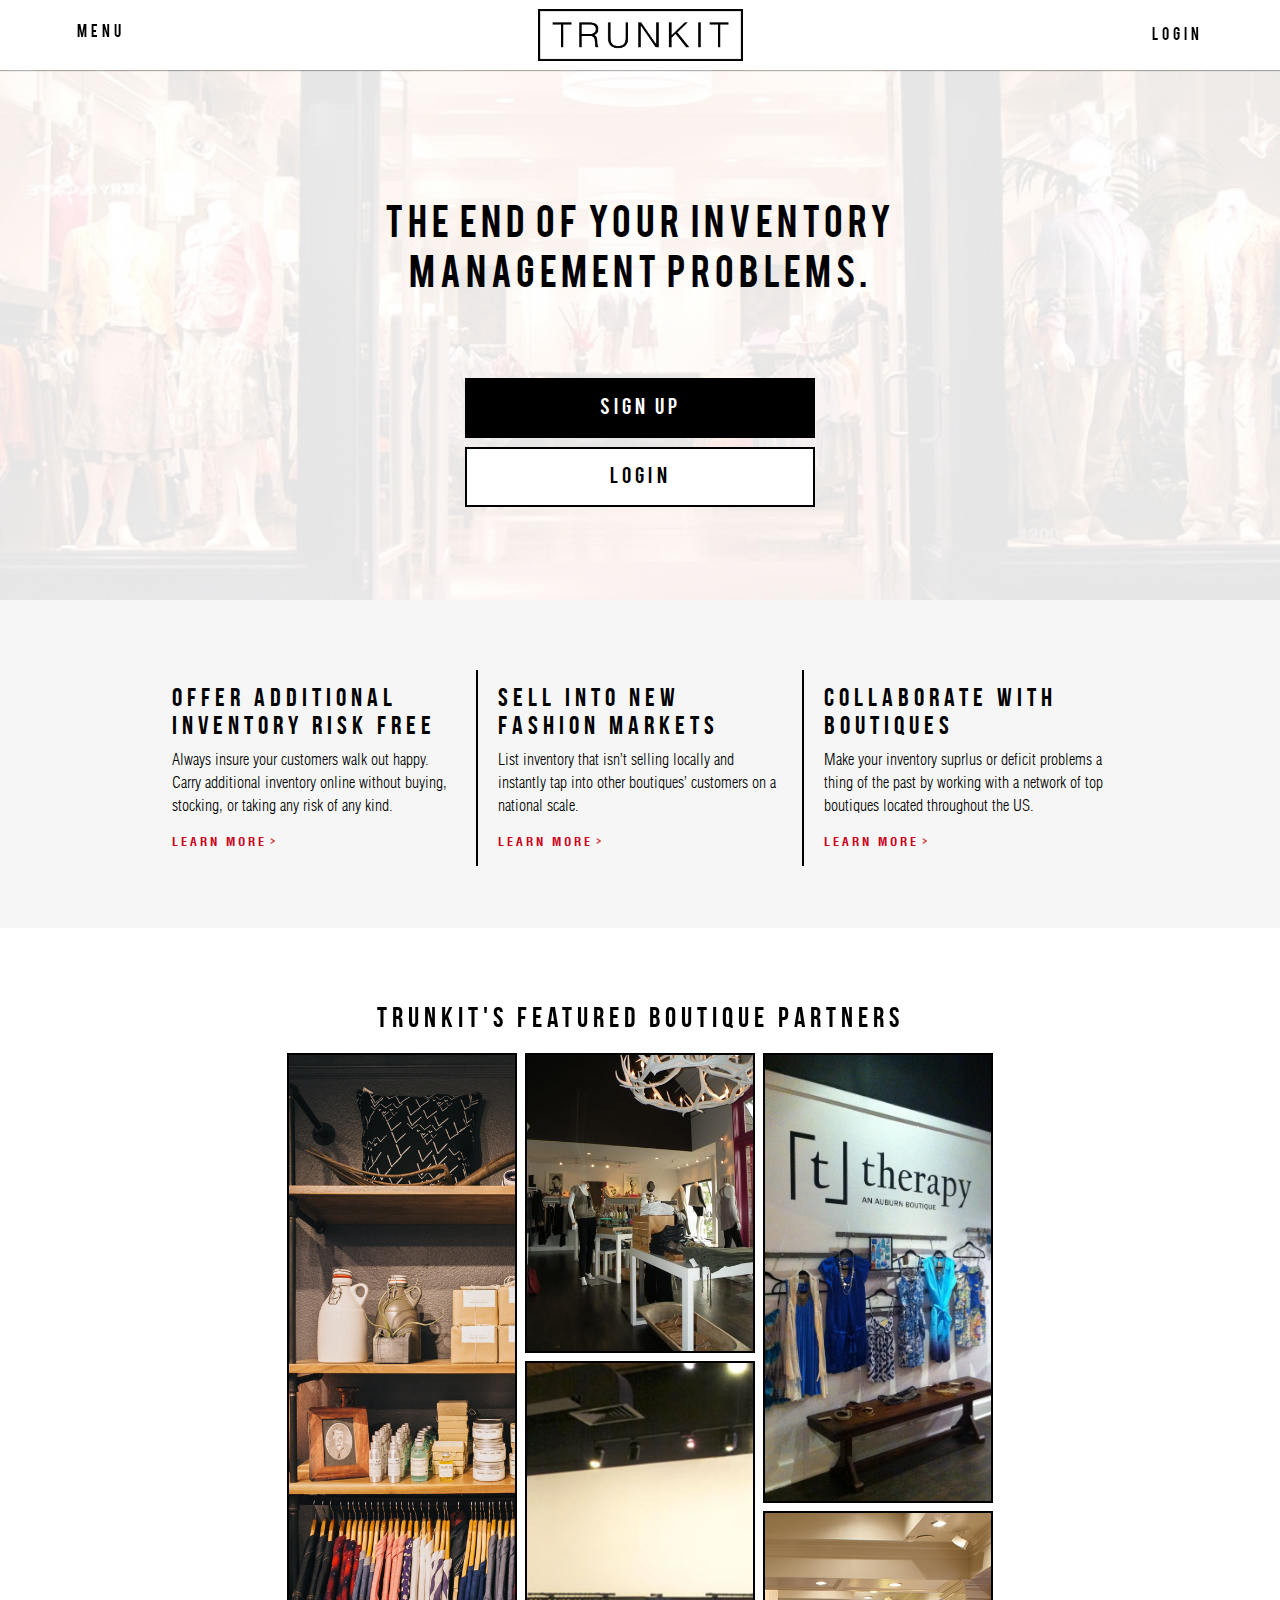
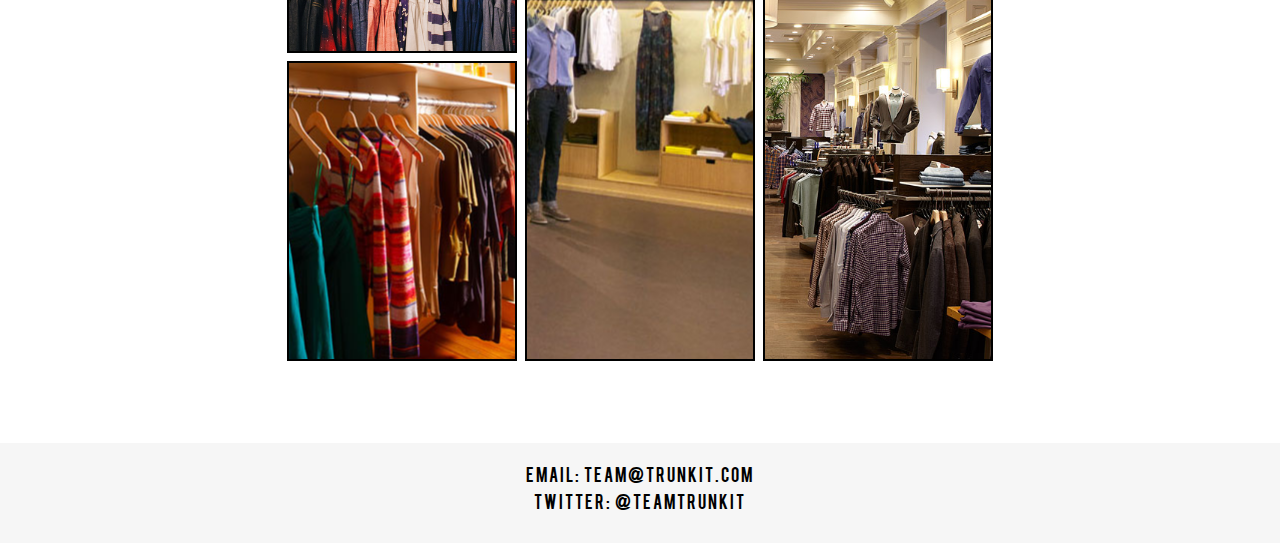
<file: index.html>
<!doctype html>
<html>
<head>
  <meta charset="utf-8">
  <meta name="viewport" content="initial-scale=1.0">
  <title>Trunkit - Boutiques</title>
  <link rel="stylesheet" href="css/standardize.css">
  <link rel="stylesheet" href="css/styles.css">
  <script src="js/modernizr.custom.js"></script>
  <!--Start of Zopim Live Chat Script-->
  <script type="text/javascript">
  window.$zopim||(function(d,s){var z=$zopim=function(c){z._.push(c)},$=z.s=
  d.createElement(s),e=d.getElementsByTagName(s)[0];z.set=function(o){z.set.
  _.push(o)};z._=[];z.set._=[];$.async=!0;$.setAttribute('charset','utf-8');
  $.src='//v2.zopim.com/?25sKnWbR8ruGpKIMd59cqsKQHtgkeqHM';z.t=+new Date;$.
  type='text/javascript';e.parentNode.insertBefore($,e)})(document,'script');
  </script>
  <!--End of Zopim Live Chat Script-->
</head>
<body class="body index clearfix cbp-spmenu-push">
  <!--http://tympanus.net/codrops/2013/04/17/slide-and-push-menus/-->
  <nav class="cbp-spmenu cbp-spmenu-vertical cbp-spmenu-left" id="cbp-spmenu-s1">
    <a href="index.html">Home</a>
    <a href="curate.html">Curate</a>
    <a href="supply.html">Supply</a>
    <a href="collaborate.html">Collaborate</a>
    <a href="aboutus.html">About Us</a>
    <a href="http://trunkit.zendesk.com">Support Center</a>
    <a href="signup.html">Sign Up</a>
  </nav>
  <div>
    <header class="_container _container-1">
      <a href="index.html"><img class="logo" src="images/LogoBlack.png"></a>
      <a class="signin signin-5" href="https://www.trunkit.com/users/sign_in">Login</a>
      <button class="menu" id="showLeftPush">Menu</button>
      <div class="background background-2"></div>
    </header>
    <div class="scrollblock scrollblock-1">
      <button onClick="window.location='signup.html';" class="getinvited getinvited-1 js-get-invited" type="submit">Sign Up</button>
      <button onClick="window.location='https://www.trunkit.com/users/sign_in'" class="signinbutton signinbutton-1">Login</button>
      <div class="tagline">The end of your inventory management problems.</div>
      <div class="background background-1"></div>
    </div>
    <div class="scrollblock scrollblock-4">
      <div class="background background-5"></div>
      <div class="container _container container-1">
        <div class="valueprop valueprop-3">
          <p class="valuetitle valuetitle-1">Offer additional inventory risk free</p>
          <p class="moreinfo moreinfo-1">Always insure your customers walk out happy. Carry additional inventory online without buying, stocking, or taking any risk of any kind.</p>
          <div class="learnmorearrow learnmorearrow-1">
            <img class="arrow" src="images/arrow-5x6-2.png" data-rimage data-src="images/arrow-5x6-2.png" data-srcat2x="images/arrow-5x6-2@2x.png">
            <button onClick="window.location='curate.html';" class="learnmore">Learn More</button>
          </div>
        </div>
        <div class="valueprop valueprop-4">
          <p class="moreinfo moreinfo-2">List inventory that isn’t selling locally and instantly tap into other boutiques’ customers on a national scale.</p>
          <p class="valuetitle valuetitle-2">Sell into New Fashion Markets</p>
          <div class="learnmorearrow learnmorearrow-2">
            <img class="arrow" src="images/arrow-5x6-1.png" data-rimage data-src="images/arrow-5x6-1.png" data-srcat2x="images/arrow-5x6-1@2x.png">
            <button onClick="window.location='supply.html';" class="learnmore">Learn More</button>
          </div>
        </div>
        <div class="valueprop valueprop-5">
          <p class="valuetitle valuetitle-3">Collaborate with boutiques</p>
          <p class="moreinfo moreinfo-3">Make your inventory suprlus or deficit problems a thing of the past by working with a network of top boutiques located throughout the US.</p>
          <div class="learnmorearrow learnmorearrow-3">
            <img class="arrow" src="images/arrow-5x6.png" data-rimage data-src="images/arrow-5x6.png" data-srcat2x="images/arrow-5x6@2x.png">
            <button onClick="window.location='collaborate.html';" class="learnmore">Learn More</button>
          </div>
        </div>
        <div class="line line-1"></div>
        <div class="line line-2"></div>
      </div>
    </div>
    <div class="scrollblock scrollblock-11">
      <div class="container _container container-2">
        <p class="heading">Trunkit's Featured Boutique Partners</p>
        <div class="collage">
          <div class="collagepic collagepic-1"><a href="http://www.terrajh.com/" class="linkto" target="_blank"><span></span></a></div>
          <div class="collagepic collagepic-2"><a href="http://weekendsboulder.com/" class="linkto" target="_blank"><span></span></a></div>
          <div class="collagepic collagepic-3"><a href="http://vertandvogue.com/" class="linkto" target="_blank"><span></span></a></div>
          <div class="collagepic collagepic-4"><a href="http://www.shoptherapyauburn.com/" class="linkto" target="_blank"><span></span></a></div>
          <div class="collagepic collagepic-5"><a href="http://www.pinklagoon.com/" class="linkto" target="_blank"><span></span></a></div>
          <div class="collagepic collagepic-6"><a href="http://www.cedarandhyde.com/" class="linkto" target="_blank"><span></span></a></div>
        </div>
      </div>
    </div>
    <footer class="_container _container-13 clearfix">
      <div class="background background-22"></div>
      <p class="contact contact-1">Twitter: @teamtrunkit</p>
      <p class="contact contact-6">Email: Team@Trunkit.com</p>
    </footer>
  </div>

  <script src="js/jquery-min.js"></script>
  <script src="js/index.js"></script>
  <script src="js/rimages.js"></script>
  <script src="js/classie.js"></script>
  <script>
    var menuLeft = document.getElementById( 'cbp-spmenu-s1' ),
      showLeftPush = document.getElementById( 'showLeftPush' ),
      body = document.body;


    showLeftPush.onclick = function() {
      classie.toggle( this, 'active' );
      classie.toggle( body, 'cbp-spmenu-push-toright' );
      classie.toggle( menuLeft, 'cbp-spmenu-open' );
      disableOther( 'showLeftPush' );
    };


    function disableOther( button ) {
      if( button !== 'showLeftPush' ) {
        classie.toggle( showLeftPush, 'disabled' );
      }
    }

    var controller;
      $(document).ready(function($) {
        // init controller
        controller = new ScrollMagic();
      });

    //http://tympanus.net/codrops/2013/04/17/slide-and-push-menus/comment-page-3/#comments
    // define the body.onclick handler
    function bodyClickHandler(evt) {
    // exit if a button was clicked
    if (isButton(evt.toElement))
    return;
    // get the active button
    var activeButton = document.querySelector('button.active');
    // if the active button exists, trigger activeButton.onclick
    if (activeButton != null)
    activeButton.onclick();
    }
    // assign the body.onclick handler
    document.querySelector('body').onclick = bodyClickHandler;
    // helper: check if elem is a button
    function isButton(elem) {
    return (elem.toString() == '[object HTMLButtonElement]');
    }
  </script>

</body>
</html>
</file>
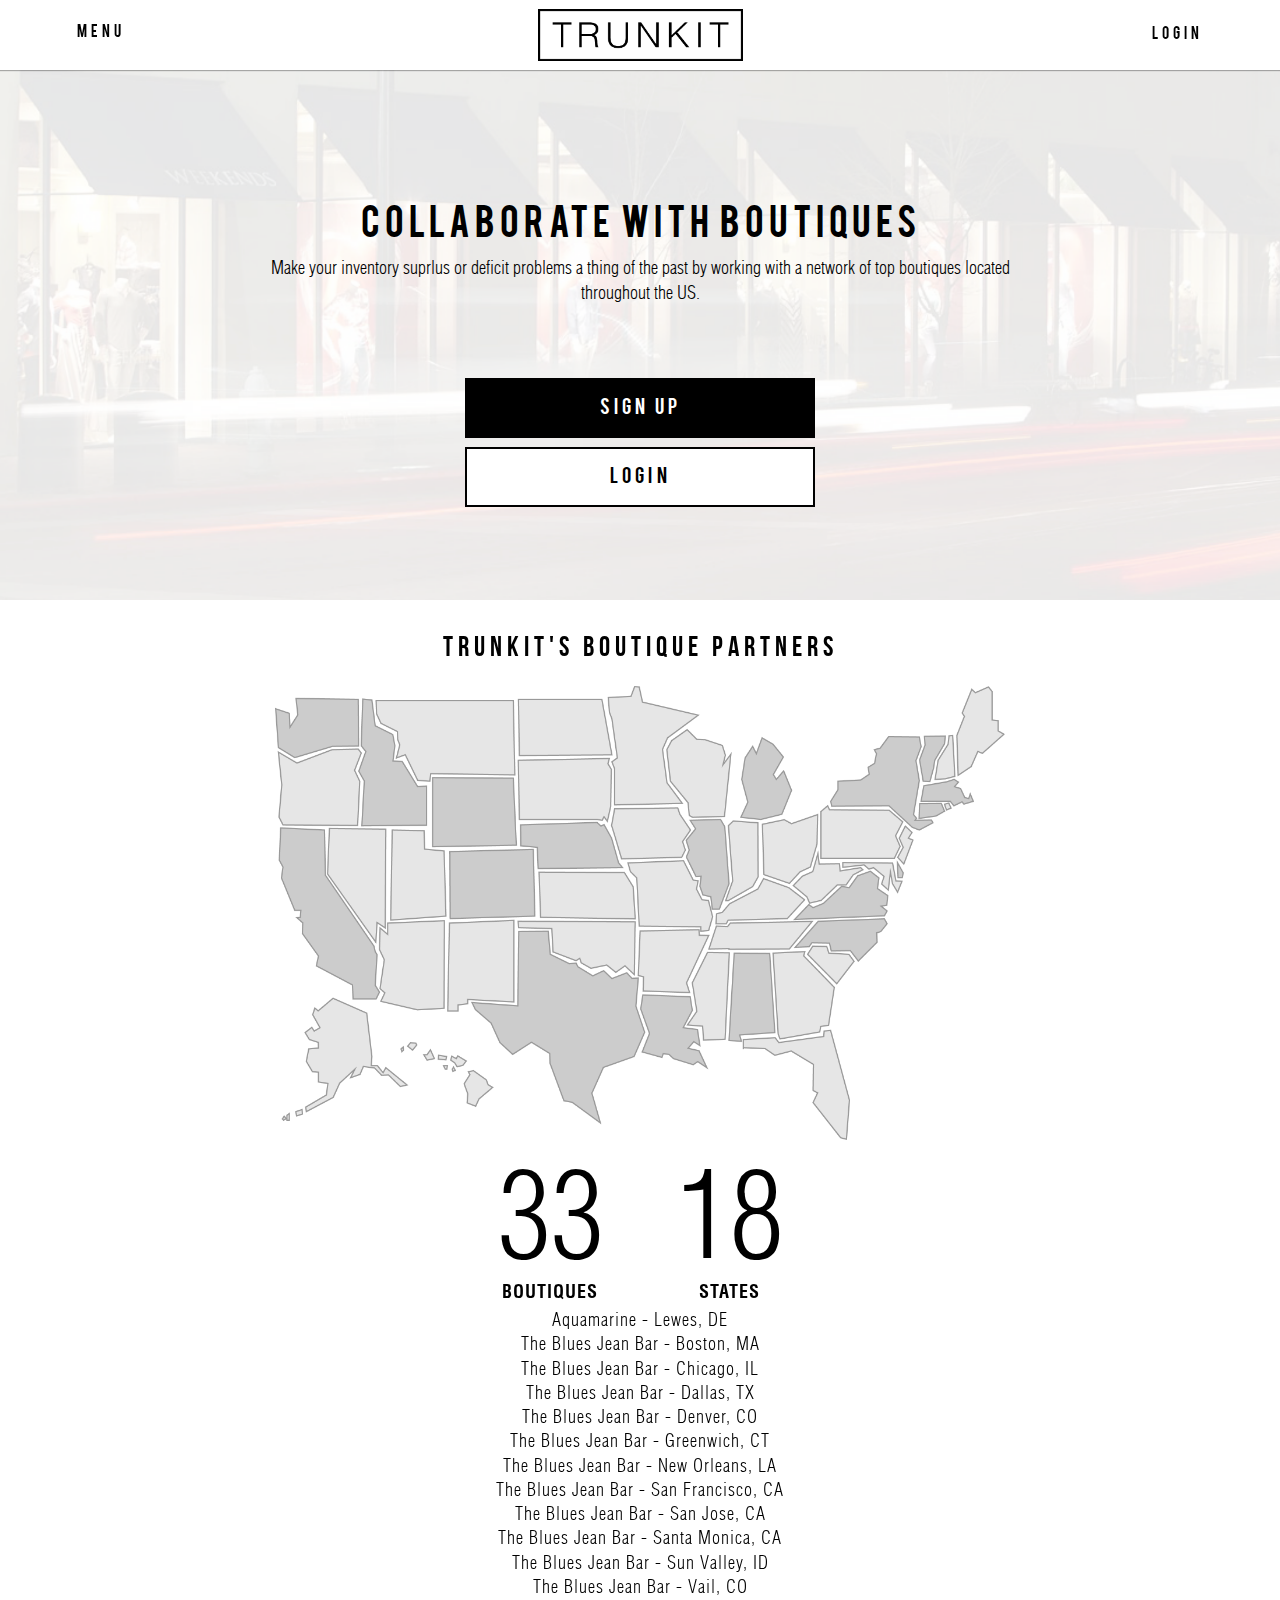
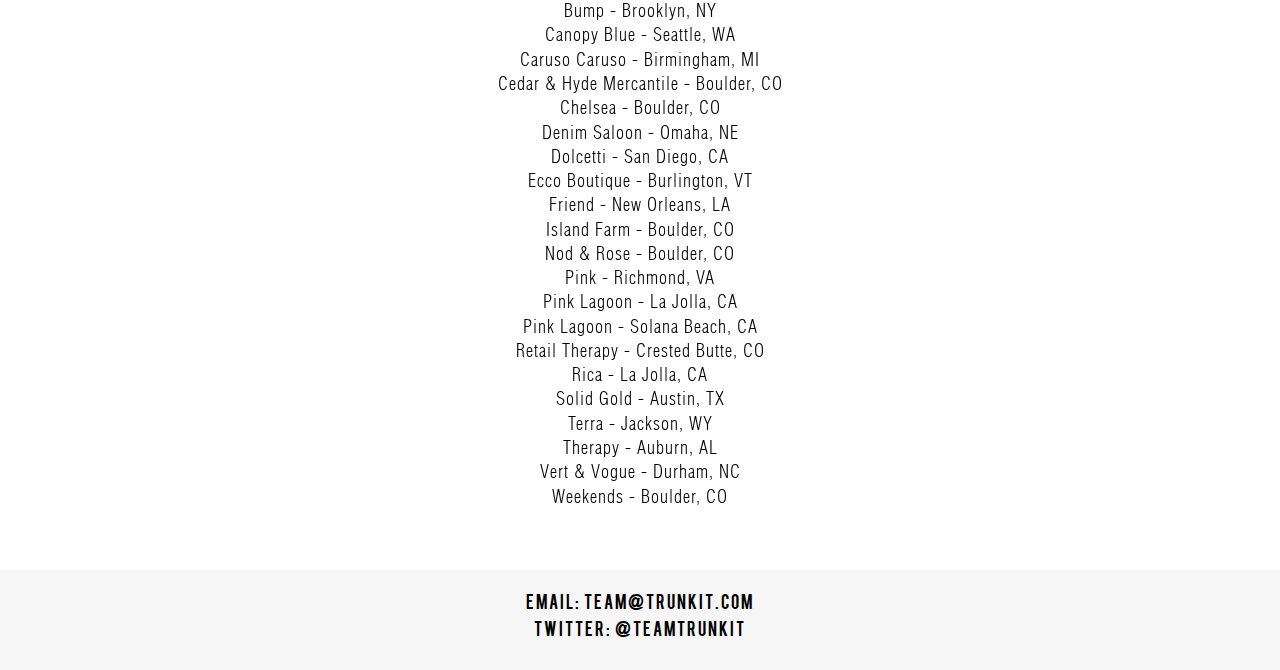
<file: collaborate.html>
<!doctype html>
<html>
<head>
  <meta charset="utf-8">
  <meta name="viewport" content="initial-scale=1.0">
  <title>collaborate</title>
  <link rel="stylesheet" href="css/standardize.css">
  <link rel="stylesheet" href="css/styles.css">
  <script src="js/modernizr.custom.js"></script>
</head>
<body class="body collaborate clearfix cbp-spmenu-push">
  <!--http://tympanus.net/codrops/2013/04/17/slide-and-push-menus/-->
  <nav class="cbp-spmenu cbp-spmenu-vertical cbp-spmenu-left" id="cbp-spmenu-s1">
    <a href="index.html">Home</a>
    <a href="curate.html">Curate</a>
    <a href="supply.html">Supply</a>
    <a href="collaborate.html">Collaborate</a>
    <a href="aboutus.html">About Us</a>
    <a href="http://trunkit.zendesk.com">Support Center</a>
    <a href="signup.html">Sign Up</a>
  </nav>
  <div>
    <header class="_container _container-5">
      <a href="index.html"><img class="logo" src="images/LogoBlack.png"></a>
      <a class="signin signin-5" href="https://www.trunkit.com/users/sign_in">Login</a>
      <button class="menu" id="showLeftPush">Menu</button>
      <div class="background background-10"></div>
    </header>
    <div class="scrollblock scrollblock-9">
      <p class="valueprop valueprop-6">Collaborate With Boutiques</p>
      <p class="valuepropsub valuepropsub-3">Make your inventory suprlus or deficit problems a thing of the past by working with a network of top boutiques located throughout the US.</p>
      <button onClick="window.location='https://www.trunkit.com/users/sign_in'" class="signinbutton signinbutton-1">Login</button>
      <button onClick="window.location='signup.html';" class="getinvited getinvited-4 js-get-invited" type="submit">Sign Up</button>
      <div class="background background-11"></div>
    </div>
    <div class="scrollblock scrollblock-10">
      <p class="heading heading-3">Trunkit's Boutique Partners</p>
      <img class="map" src="images/trunkitmap1.png">
    </div>
    <div class="scrollblock scrollblock-12">
      <div class="stats">
        <p class="definition definition-1">STATES</p>
        <div class="amount amount-1">18</div>
        <p class="definition definition-2">BOUTIQUES</p>
        <p class="amount amount-2">33</p>
      </div>
      <p class="heading heading-11">
        Aquamarine - Lewes, DE<br>
        The Blues Jean Bar - Boston, MA<br>
        The Blues Jean Bar - Chicago, IL<br>
        The Blues Jean Bar - Dallas, TX<br>
        The Blues Jean Bar - Denver, CO<br>
        The Blues Jean Bar - Greenwich, CT<br>
        The Blues Jean Bar - New Orleans, LA<br>
        The Blues Jean Bar - San Francisco, CA<br>
        The Blues Jean Bar - San Jose, CA<br>
        The Blues Jean Bar - Santa Monica, CA<br>
        The Blues Jean Bar - Sun Valley, ID<br>
        The Blues Jean Bar - Vail, CO<br>
        Bump - Brooklyn, NY<br>
        Canopy Blue - Seattle, WA<br>
        Caruso Caruso - Birmingham, MI<br>
        Cedar & Hyde Mercantile - Boulder, CO<br>
        Chelsea - Boulder, CO<br>
        Denim Saloon - Omaha, NE<br>
        Dolcetti - San Diego, CA<br>
        Ecco Boutique - Burlington, VT<br>
        Friend - New Orleans, LA<br>
        Island Farm - Boulder, CO<br>
        Nod & Rose - Boulder, CO <br>
        Pink - Richmond, VA<br>
        Pink Lagoon - La Jolla, CA<br>
        Pink Lagoon - Solana Beach, CA<br>
        Retail Therapy - Crested Butte, CO<br>
        Rica - La Jolla, CA<br>
        Solid Gold - Austin, TX<br>
        Terra - Jackson, WY<br>
        Therapy - Auburn, AL<br>
        Vert & Vogue - Durham, NC<br>
        Weekends - Boulder, CO<br>
      </p>
    </div>
    <footer class="_container _container-12 clearfix">
      <div class="background background-21"></div>
      <p class="contact contact-1">Twitter: @teamtrunkit</p>
      <p class="contact contact-6">Email: Team@Trunkit.com</p>
    </footer>
  </div>

  <script src="js/jquery-min.js"></script>
  <script src="js/collaborate.js"></script>
  <script src="js/rimages.js"></script>
  <script src="js/classie.js"></script>
  <script>
    var menuLeft = document.getElementById( 'cbp-spmenu-s1' ),
      showLeftPush = document.getElementById( 'showLeftPush' ),
      body = document.body;


    showLeftPush.onclick = function() {
      classie.toggle( this, 'active' );
      classie.toggle( body, 'cbp-spmenu-push-toright' );
      classie.toggle( menuLeft, 'cbp-spmenu-open' );
      disableOther( 'showLeftPush' );
    };


    function disableOther( button ) {
      if( button !== 'showLeftPush' ) {
        classie.toggle( showLeftPush, 'disabled' );
      }
    }

    //http://tympanus.net/codrops/2013/04/17/slide-and-push-menus/comment-page-3/#comments
    // define the body.onclick handler
    function bodyClickHandler(evt) {
    // exit if a button was clicked
    if (isButton(evt.toElement))
    return;
    // get the active button
    var activeButton = document.querySelector('button.active');
    // if the active button exists, trigger activeButton.onclick
    if (activeButton != null)
    activeButton.onclick();
    }
    // assign the body.onclick handler
    document.querySelector('body').onclick = bodyClickHandler;
    // helper: check if elem is a button
    function isButton(elem) {
    return (elem.toString() == '[object HTMLButtonElement]');
    }
  </script>
</body>
</html>
</file>
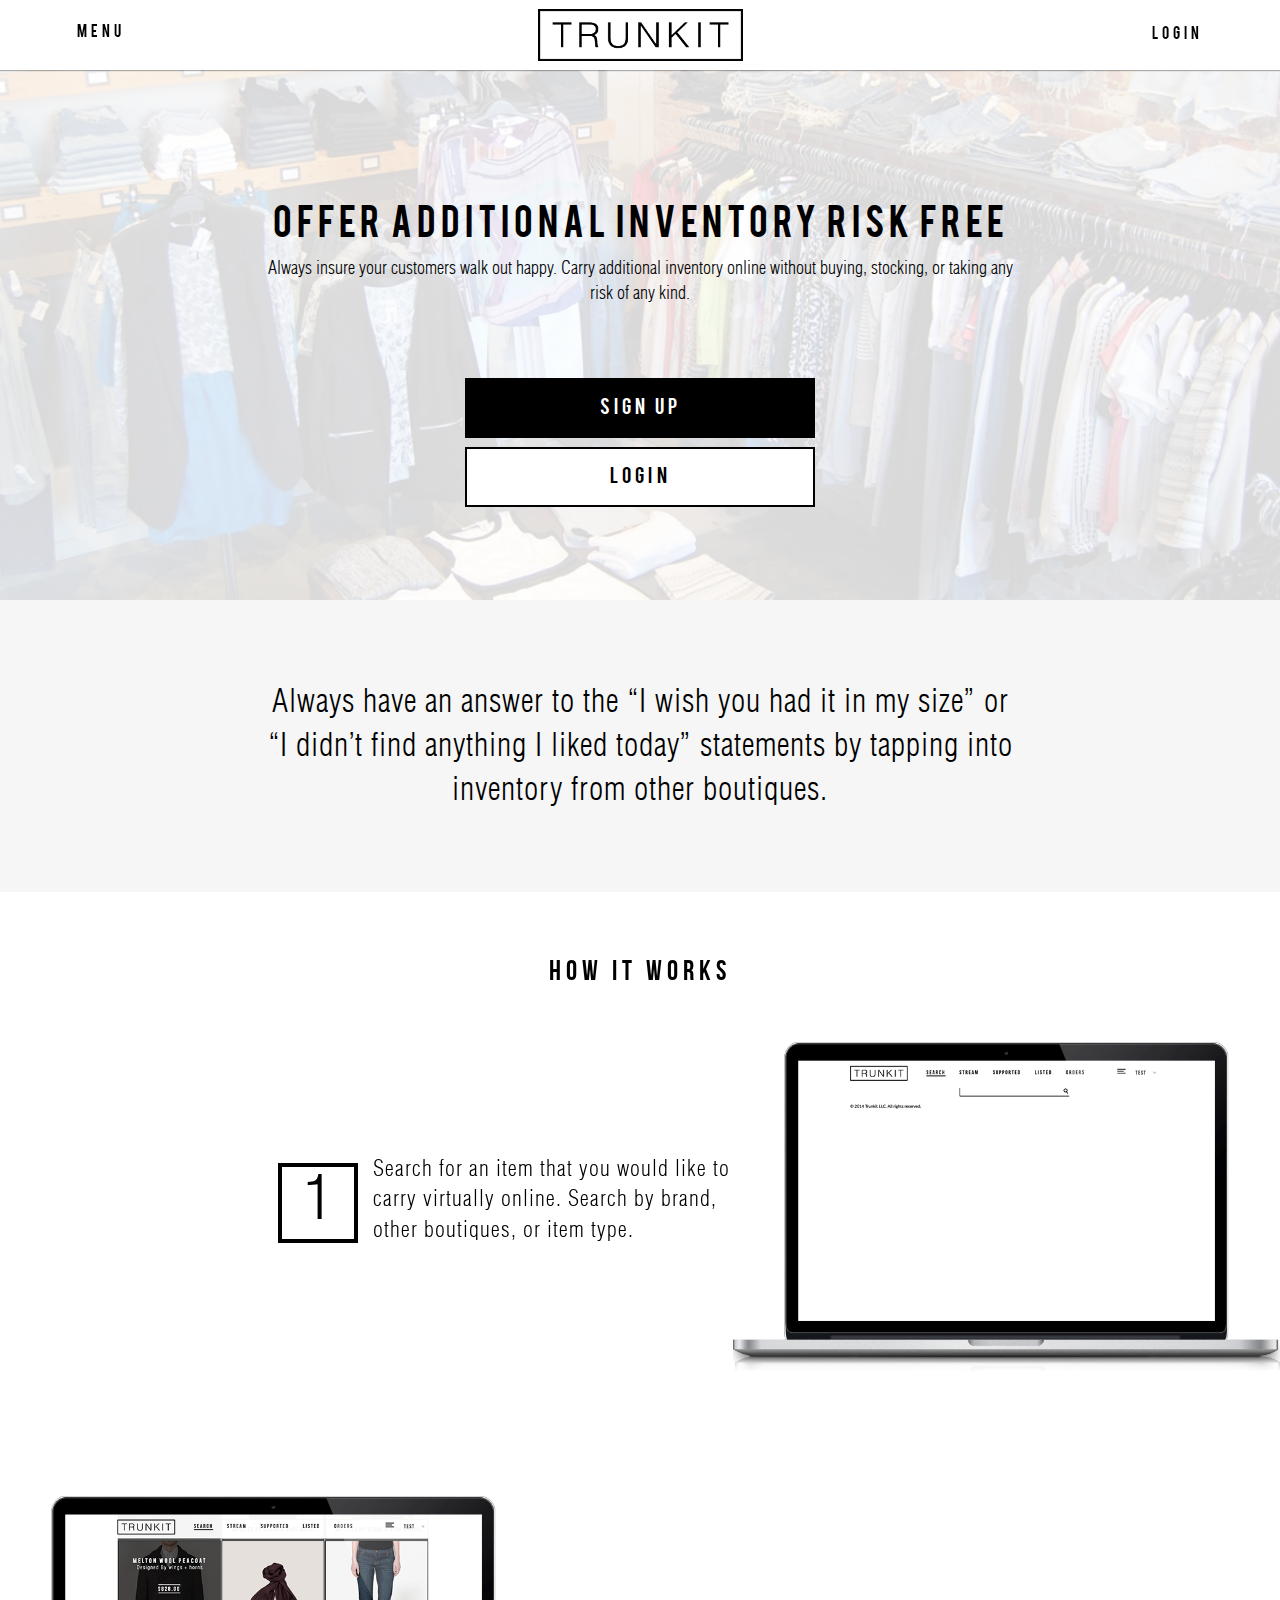
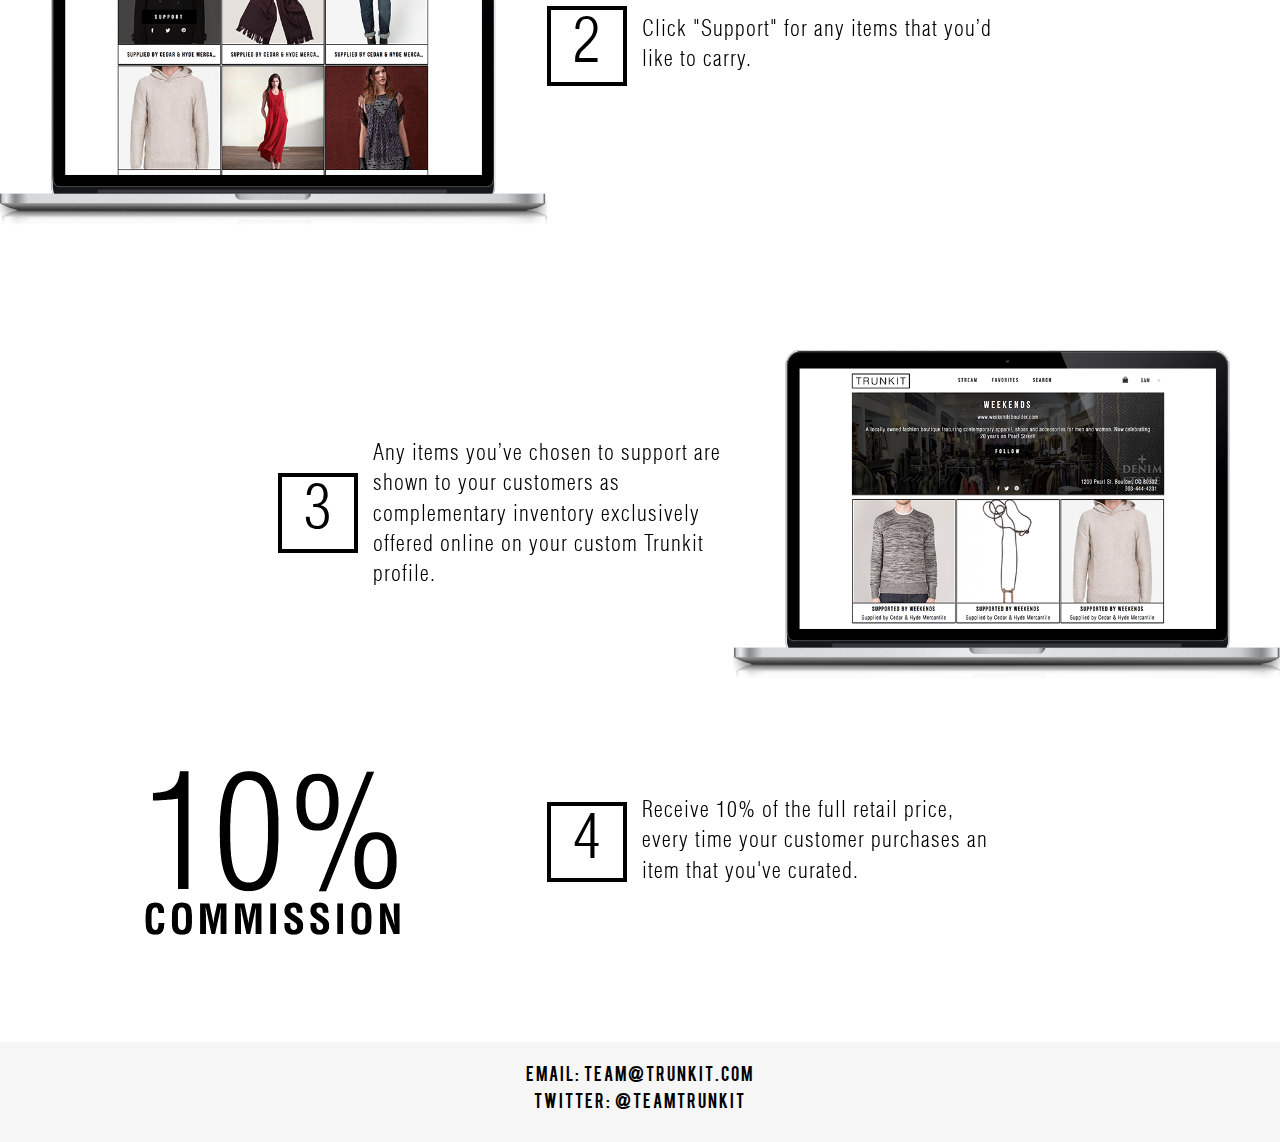
<file: curate.html>
<!doctype html>
<html>
<head>
  <meta charset="utf-8">
  <meta name="viewport" content="initial-scale=1.0">
  <title>curate</title>
  <link rel="stylesheet" href="css/standardize.css">
  <link rel="stylesheet" href="css/styles.css">
  <script src="js/modernizr.custom.js"></script>
</head>
<body class="body curate clearfix cbp-spmenu-push">
  <!--http://tympanus.net/codrops/2013/04/17/slide-and-push-menus/-->
  <nav class="cbp-spmenu cbp-spmenu-vertical cbp-spmenu-left" id="cbp-spmenu-s1">
    <a href="index.html">Home</a>
    <a href="curate.html">Curate</a>
    <a href="supply.html">Supply</a>
    <a href="collaborate.html">Collaborate</a>
    <a href="aboutus.html">About Us</a>
    <a href="http://trunkit.zendesk.com">Support Center</a>
    <a href="signup.html">Sign Up</a>
  </nav>
  <div>
    <header class="_container _container-3">
      <a href="index.html"><img class="logo" src="images/LogoBlack.png"></a>
      <a class="signin signin-5" href="https://www.trunkit.com/users/sign_in">Login</a>
      <button class="menu" id="showLeftPush">Menu</button>
      <div class="background background-7"></div>
    </header>
    <div class="scrollblock scrollblock-3">
      <button onClick="window.location='https://www.trunkit.com/users/sign_in'" class="signinbutton signinbutton-1">Login</button>
      <button onClick="window.location='signup.html';" class="getinvited getinvited-2 js-get-invited" type="submit">Sign Up</button>
      <p class="valueprop valueprop-2">Offer additional inventory risk free </p>
      <div class="valuepropsub valuepropsub-2">Always insure your customers walk out happy. Carry additional inventory online without buying, stocking, or taking any risk of any kind.</div>
      <div class="background background-4"></div>
    </div>
    <div class="scrollblock scrollblock-6">
      <p class="text text-2">Always have an answer to the “I wish you had it in my size” or “I didn’t find anything I liked today” statements by tapping into inventory from other boutiques.</p>
      <div class="background background-9"></div>
    </div>
    <div class="scrollblock scrollblock-8">
      <p class="heading heading-2">How it works</p>
      <div class="step step-2">
        <img class="computer" src="images/Mac1a-547x329.png" data-rimage data-src="images/Mac1a-547x329.png" data-srcat2x="images/Mac1a-547x329@2x.png">
        <div class="instruction instruction-2">
          <p class="text text-4">Search for an item that you would like to carry virtually online. Search by brand, other boutiques, or item type.</p>
          <div class="number number-2 clearfix">
            <div class="box box-2"></div>
            <p class="numbertext numbertext-2">1</p>
          </div>
        </div>
      </div>
      <div class="step step-4">
        <img class="computer" src="images/Mac2a-547x329.png" data-rimage data-src="images/Mac2a-547x329.png" data-srcat2x="images/Mac2a-547x329@2x.png">
        <div class="instruction instruction-4">
          <p class="text text-6">Click "Support" for any items that you’d like to carry.</p>
          <div class="number number-4 clearfix">
            <div class="box box-4"></div>
            <p class="numbertext numbertext-4">2</p>
          </div>
        </div>
      </div>
      <div class="step step-6">
        <img class="computer" src="images/Mac3a-547x329.png" data-rimage data-src="images/Mac3a-547x329.png" data-srcat2x="images/Mac3a-547x329@2x.png">
        <div class="instruction instruction-6">
          <p class="text text-8">Any items you’ve chosen to support are shown to your customers as complementary inventory exclusively offered online on your custom Trunkit profile.</p>
          <div class="number number-6 clearfix">
            <div class="box box-6"></div>
            <p class="numbertext numbertext-6">3</p>
          </div>
        </div>
      </div>
      <div class="step step-8">
        <img class="computer" src="images/curatecommission.png">
        <div class="instruction instruction-8">
          <p class="text text-10">Receive 10% of the full retail price, every time your customer purchases an item that you've curated.</p>
          <div class="number number-8 clearfix">
            <div class="box box-8"></div>
            <p class="numbertext numbertext-8">4</p>
          </div>
        </div>
      </div>
    </div>
    <footer class="_container _container-11 clearfix">
      <div class="background background-20"></div>
      <p class="contact contact-1">Twitter: @teamtrunkit</p>
      <p class="contact contact-6">Email: Team@Trunkit.com</p>
    </footer>
  </div>

  <script src="js/jquery-min.js"></script>
  <script src="js/curate.js"></script>
  <script src="js/rimages.js"></script>
  <script src="js/classie.js"></script>
  <script>
    var menuLeft = document.getElementById( 'cbp-spmenu-s1' ),
      showLeftPush = document.getElementById( 'showLeftPush' ),
      body = document.body;


    showLeftPush.onclick = function() {
      classie.toggle( this, 'active' );
      classie.toggle( body, 'cbp-spmenu-push-toright' );
      classie.toggle( menuLeft, 'cbp-spmenu-open' );
      disableOther( 'showLeftPush' );
    };


    function disableOther( button ) {
      if( button !== 'showLeftPush' ) {
        classie.toggle( showLeftPush, 'disabled' );
      }
    }
    //http://tympanus.net/codrops/2013/04/17/slide-and-push-menus/comment-page-3/#comments
    // define the body.onclick handler
    function bodyClickHandler(evt) {
    // exit if a button was clicked
    if (isButton(evt.toElement))
    return;
    // get the active button
    var activeButton = document.querySelector('button.active');
    // if the active button exists, trigger activeButton.onclick
    if (activeButton != null)
    activeButton.onclick();
    }
    // assign the body.onclick handler
    document.querySelector('body').onclick = bodyClickHandler;
    // helper: check if elem is a button
    function isButton(elem) {
    return (elem.toString() == '[object HTMLButtonElement]');
    }
  </script>
</body>
</html>
</file>
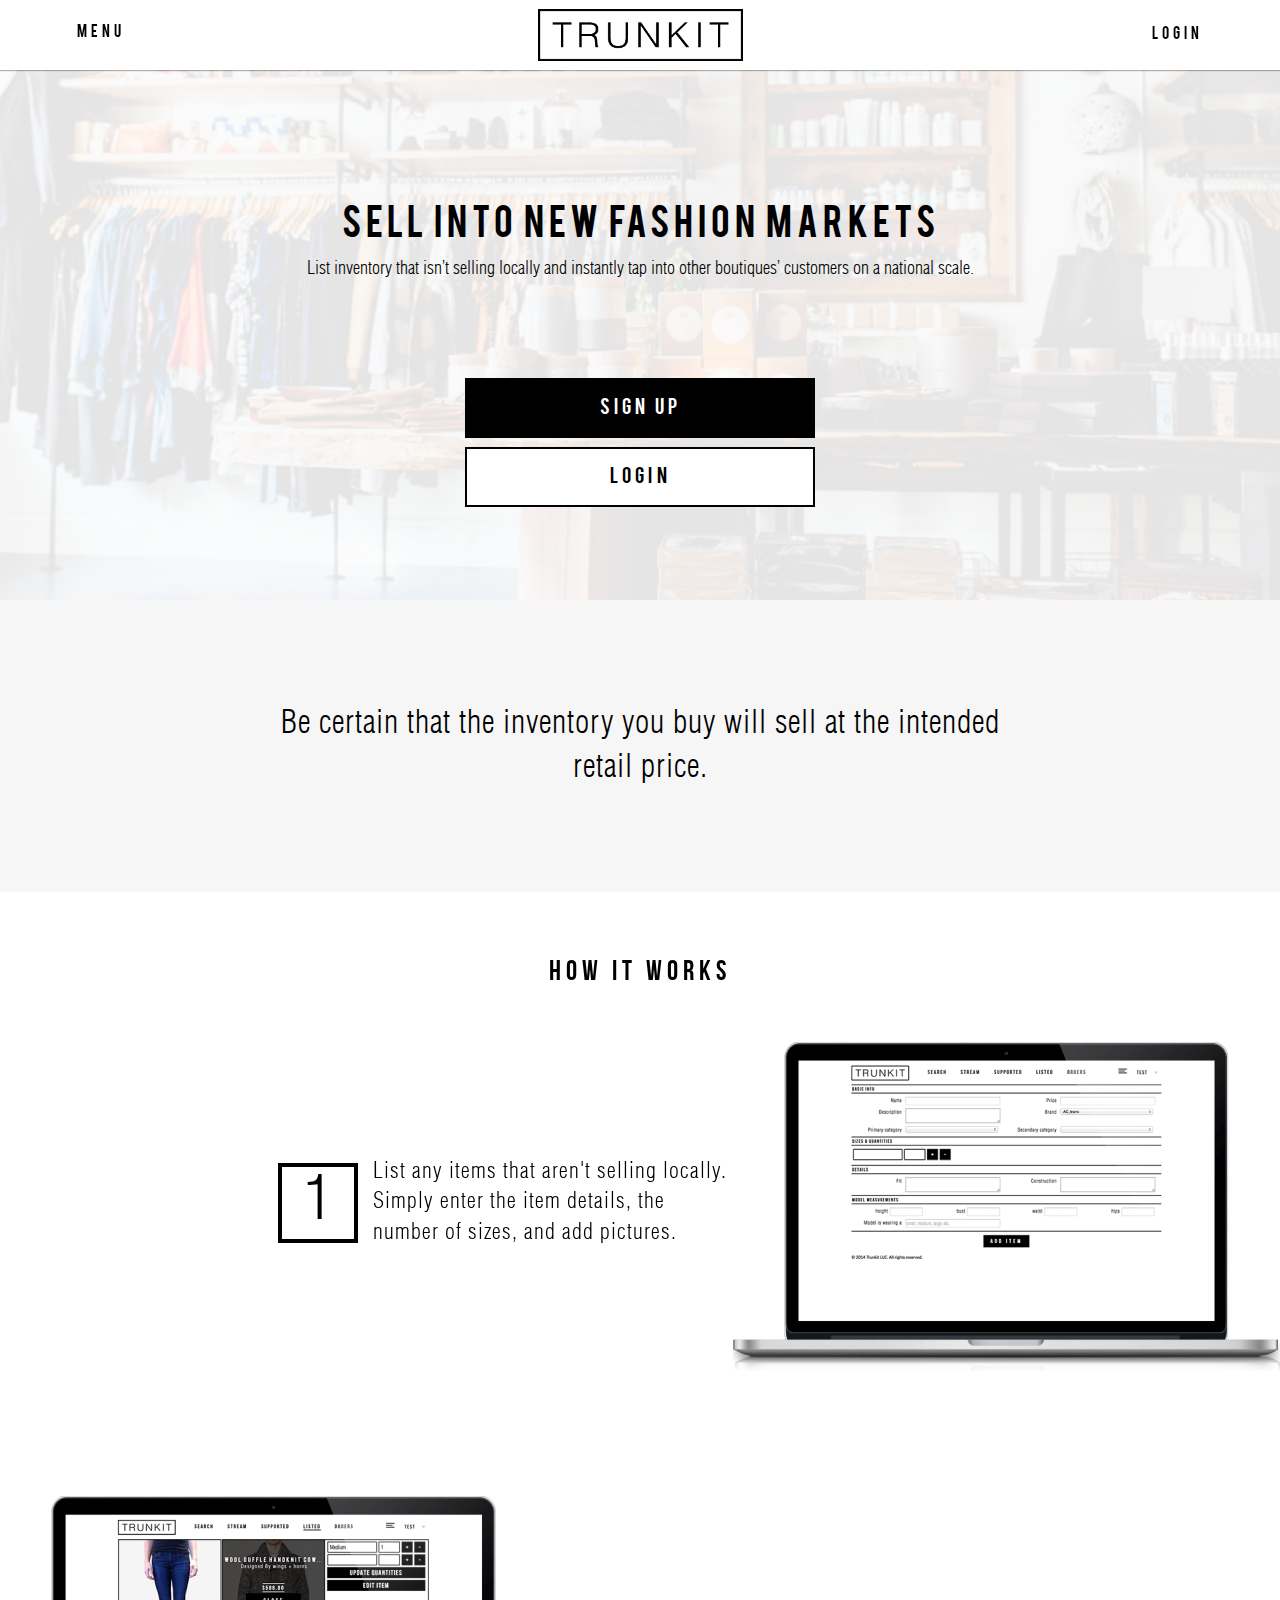
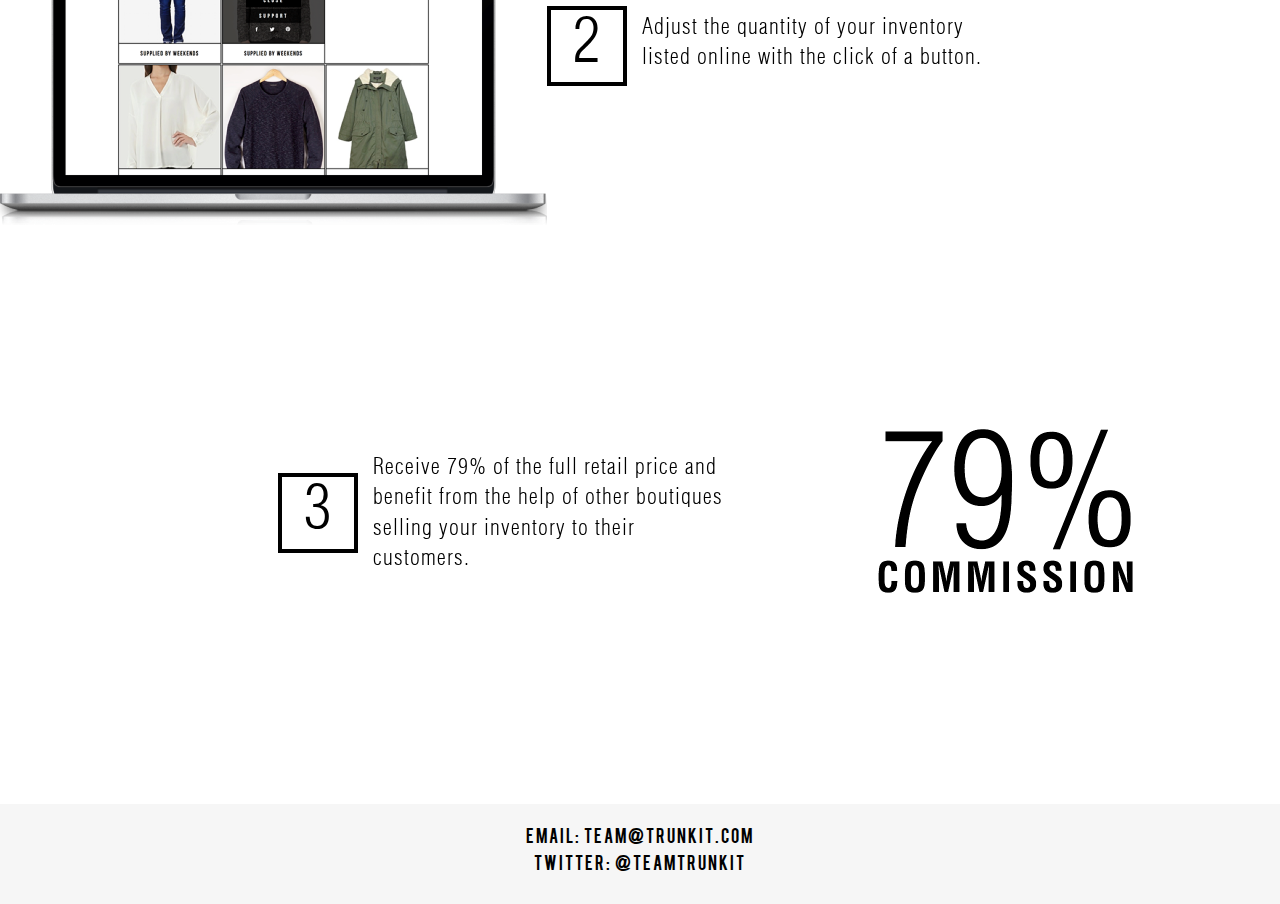
<file: supply.html>
<!doctype html>
<html>
<head>
  <meta charset="utf-8">
  <meta name="viewport" content="initial-scale=1.0">
  <title>supply</title>
  <link rel="stylesheet" href="css/standardize.css">
  <link rel="stylesheet" href="css/styles.css">
  <script src="js/modernizr.custom.js"></script>
</head>
<body class="body supply clearfix cbp-spmenu-push">
  <!--http://tympanus.net/codrops/2013/04/17/slide-and-push-menus/-->
  <nav class="cbp-spmenu cbp-spmenu-vertical cbp-spmenu-left" id="cbp-spmenu-s1">
    <a href="index.html">Home</a>
    <a href="curate.html">Curate</a>
    <a href="supply.html">Supply</a>
    <a href="collaborate.html">Collaborate</a>
    <a href="aboutus.html">About Us</a>
    <a href="http://trunkit.zendesk.com">Support Center</a>
    <a href="signup.html">Sign Up</a>
  </nav>
  <div>
    <header class="_container _container-1">
      <a href="index.html"><img class="logo" src="images/LogoBlack.png"></a>
      <a class="signin signin-5" href="https://www.trunkit.com/users/sign_in">Login</a>
      <button class="menu" id="showLeftPush">Menu</button>
      <div class="background background-6"></div>
    </header>
    <div class="scrollblock scrollblock-2">
      <p class="valueprop valueprop-1">Sell into New Fashion Markets<br></p>
      <p class="valuepropsub valuepropsub-1">List inventory that isn’t selling locally and instantly tap into other boutiques’ customers on a national scale.</p>
      <button onClick="window.location='https://www.trunkit.com/users/sign_in'" class="signinbutton signinbutton-1">Login</button>
      <button onClick="window.location='signup.html';" class="getinvited getinvited-3 js-get-invited" type="submit">Sign Up</button>
      <div class="background background-3"></div>
    </div>
    <div class="scrollblock scrollblock-5">
      <p class="text text-1">Be certain that the inventory you buy will sell at the intended retail price.<br></p>
      <div class="background background-8"></div>
    </div>
    <div class="scrollblock scrollblock-7">
      <p class="heading heading-1">How it works</p>
      <div class="step step-1">
        <img class="computer" src="images/compform.png">
        <div class="instruction instruction-1">
          <p class="text text-3">List any items that aren't selling locally. Simply enter the item details, the number of sizes, and add pictures.</p>
          <div class="number number-1 clearfix">
            <div class="box box-1"></div>
            <div class="numbertext numbertext-1">1</div>
          </div>
        </div>
      </div>
      <div class="step step-3">
        <img class="computer" src="images/compquant.png">
        <div class="instruction instruction-3">
          <p class="text text-5">Adjust the quantity of your inventory listed online with the click of a button.</p>
          <div class="number number-3 clearfix">
            <div class="box box-3"></div>
            <div class="numbertext numbertext-3">2</div>
          </div>
        </div>
      </div>
      <div class="step step-5">
        <img class="computer" src="images/supplycommission.png">
        <div class="instruction instruction-5">
          <p class="text text-7">Receive 79% of the full retail price and benefit from the help of other boutiques selling your inventory to their customers.</p>
          <div class="number number-5 clearfix">
            <div class="box box-5"></div>
            <div class="numbertext numbertext-5">3</div>
          </div>
        </div>
      </div>
    </div>
    <footer class="_container _container-10 clearfix">
      <div class="background background-19"></div>
      <p class="contact contact-1">Twitter: @teamtrunkit</p>
      <p class="contact contact-6">Email: Team@Trunkit.com</p>
    </footer>
  </div>

  <script src="js/jquery-min.js"></script>
  <script src="js/supply.js"></script>
  <script src="js/rimages.js"></script>
  <script src="js/classie.js"></script>
  <script>
    var menuLeft = document.getElementById( 'cbp-spmenu-s1' ),
      showLeftPush = document.getElementById( 'showLeftPush' ),
      body = document.body;


    showLeftPush.onclick = function() {
      classie.toggle( this, 'active' );
      classie.toggle( body, 'cbp-spmenu-push-toright' );
      classie.toggle( menuLeft, 'cbp-spmenu-open' );
      disableOther( 'showLeftPush' );
    };


    function disableOther( button ) {
      if( button !== 'showLeftPush' ) {
        classie.toggle( showLeftPush, 'disabled' );
      }
    }

    //http://tympanus.net/codrops/2013/04/17/slide-and-push-menus/comment-page-3/#comments
    // define the body.onclick handler
    function bodyClickHandler(evt) {
    // exit if a button was clicked
    if (isButton(evt.toElement))
    return;
    // get the active button
    var activeButton = document.querySelector('button.active');
    // if the active button exists, trigger activeButton.onclick
    if (activeButton != null)
    activeButton.onclick();
    }
    // assign the body.onclick handler
    document.querySelector('body').onclick = bodyClickHandler;
    // helper: check if elem is a button
    function isButton(elem) {
    return (elem.toString() == '[object HTMLButtonElement]');
    }
  </script>
</body>
</html>
</file>
<file: css/styles.css>
@font-face {
    font-family: 'bebasregular';
    src: url('../fonts/bebas-webfont.eot');
    src: url('../fonts/bebas-webfont.eot?#iefix') format('embedded-opentype'),
         url('../fonts/bebas-webfont.woff') format('woff'),
         url('../fonts/bebas-webfont.ttf') format('truetype'),
         url('../fonts/bebas-webfont.svg#bebasregular') format('svg');
    font-weight: normal;
    font-style: normal;
}

@font-face {
    font-family: 'bebas_neueregular';
    src: url('../fonts/bebasneue-webfont.eot');
    src: url('../fonts/bebasneue-webfont.eot?#iefix') format('embedded-opentype'),
         url('../fonts/bebasneue-webfont.woff') format('woff'),
         url('../fonts/bebasneue-webfont.ttf') format('truetype'),
         url('../fonts/bebasneue-webfont.svg#bebas_neueregular') format('svg');
    font-weight: normal;
    font-style: normal;
}

@font-face {
    font-family: 'helvetica_condensedbold';
    src: url('../fonts/helvetica-condensed-bold-webfont.eot');
    src: url('../fonts/helvetica-condensed-bold-webfont.eot?#iefix') format('embedded-opentype'),
         url('../fonts/helvetica-condensed-bold-webfont.woff') format('woff'),
         url('../fonts/helvetica-condensed-bold-webfont.ttf') format('truetype'),
         url('../fonts/helvetica-condensed-bold-webfont.svg#helvetica_condensedbold') format('svg');
    font-weight: normal;
    font-style: normal;
}

@font-face {
    font-family: 'helvetica_condensedlight';
    src: url('../fonts/helveticaltstd-lightcond.eot');
    src: url('../fonts/helveticaltstd-lightcond.eot?#iefix') format('embedded-opentype'),
         url('../fonts/helveticaltstd-lightcond.woff') format('woff'),
         url('../fonts/helveticaltstd-lightcond.ttf') format('truetype'),
         url('../fonts/helveticaltstd-lightcond.svg#helvetica_condensedlight') format('svg');
    font-weight: normal;
    font-style: normal;
}

body {
  background-color: rgb(255, 255, 255);
}

.heading p {
  font-family: "helvetica_condensedlight";
  font-size: .7em;
  letter-spacing: 1px;
}

.cbp-spmenu {
  background: #3D3D3D;
  position: fixed;
}

.cbp-spmenu a {
  display: block;
  color: #DADADA;
  font-size: 14px;
  text-transform: uppercase;
  letter-spacing: 2px;
  font-family: "helvetica_condensedlight";
}

.cbp-spmenu a:hover {
  background: #383838;
  color: #fff;
}

.cbp-spmenu a:active {
  background: #303030;
}

/* Orientation-dependent styles for the content of the menu */

.cbp-spmenu-vertical {
  width: 240px;
  height: 100%;
  top: 0;
  z-index: 1000;
}

.cbp-spmenu-vertical a {
  border-bottom: 1px solid #383838;
  padding: 1.2em 0 1.1em .75em;
}

.cbp-spmenu-horizontal {
  width: 100%;
  height: 150px;
  left: 0;
  z-index: 1000;
  overflow: hidden;
}

.cbp-spmenu-horizontal h3 {
  height: 100%;
  width: 20%;
  float: left;
}

.cbp-spmenu-horizontal a {
  float: left;
  width: 20%;
  padding: 0.8em;
  border-left: 1px solid #258ecd;
}

/* Vertical menu that slides from the left or right */

.cbp-spmenu-left {
  left: -240px;
}

.cbp-spmenu-right {
  right: -240px;
}

.cbp-spmenu-left.cbp-spmenu-open {
}

.cbp-spmenu-right.cbp-spmenu-open {
  right: 0px;
}

/* Push classes applied to the body */

.cbp-spmenu-push {
  overflow-x: visible;
  position: relative;
  left: 0;
}

.cbp-spmenu-push-toright {
  left: 240px;
}

.cbp-spmenu-push-toleft {
  left: -240px;
}

/* Transitions */


.cbp-spmenu-push {
  -webkit-transition: all 0.3s ease;
  -moz-transition: all 0.3s ease;
  transition: all 0.3s ease;
  -webkit-transform-style: preserve-3d;
  -moz-transform-style: preserve-3d;
  transform-style: preserve-3d;
}

/* Example media queries */

@media screen and (max-width: 55.1875em){

  .cbp-spmenu-horizontal {
    font-size: 75%;
    height: 110px;
  }

  .cbp-spmenu-top {
    top: -110px;
  }

  .cbp-spmenu-bottom {
    bottom: -110px;
  }

}

@media screen and (max-height: 26.375em){

  .cbp-spmenu-vertical {
    font-size: 90%;
    width: 190px;
  }

  .cbp-spmenu-left,
  .cbp-spmenu-push-toleft {
    left: -190px;
  }

  .cbp-spmenu-right {
    right: -190px;
  }

  .cbp-spmenu-push-toright {
    left: 190px;
  }
}

.collaborate,
.curate,
.supply {
  font-family: "helvetica_condensedlight";
  line-height: 1.38;
  color: rgb(0,0,0);
}

.index {
  font-family: "helvetica_condensedlight";
  line-height: 1.45;
  color: rgb(0,0,0);
}

.learnmorearrow button {
  top: 0;
  left: 0;
  width: 107px;
  font-size: 0.75em;
  text-align: left;
  text-transform: uppercase;
  letter-spacing: 3px;
  color: #cc0019;
  -webkit-transition: all 0.3s ease;
  -moz-transition: all 0.3s ease;
  transition: all 0.3s ease;
}

.learnmorearrow button:hover {
  color: #777;
}

.learnmorearrow img {
  top: 4px;
  left: 98px;
  width: 5px;
}

.learnmorearrow-1 button {
  z-index: 30;
  font-family: "helvetica_condensedbold";
}

.learnmorearrow-1 img {
  z-index: 31;
}

.learnmorearrow-2 button {
  z-index: 24;
  font-family: "helvetica_condensedbold";
}

.learnmorearrow-2 img {
  z-index: 25;
}

.learnmorearrow-3 button {
  z-index: 18;
  font-family: "helvetica_condensedbold";
}

.learnmorearrow-3 img {
  z-index: 19;
}

.scrollblock-10 img {
  top: 86px;
  left: 0;
  right: 0;
  z-index: 12;
  width: 730px;
  margin: 0 auto;
}

.scrollblock-1 button,
.scrollblock-2 button,
.scrollblock-3 button,
.scrollblock-9 button {
  left: 0;
  right: 0;
  width: 350px;
  height: 60px;
  margin: 0 auto;
  font-family: "bebasregular";
  font-size: 1.15em;
  text-align: center;
  letter-spacing: 4px;
}

.step img {
  top: 0;
  width: 547px;
}

.step-1 img,
.step-2 img {
  right: 0;
  z-index: 24;
}

.step-3 img,
.step-4 img {
  left: 0;
  z-index: 17;
}

.step-5 img,
.step-6 img {
  right: 0;
  z-index: 10;
}

.step-8 img {
  left: 0;
  z-index: 10;
}

button {
  display: block;
}

div .scrollblock button {
  position: absolute;
}

footer {
  width: 100%;
  height: 100px;
}

form {
  width: 100%;
  height: 550px;
  margin: 120px auto 0;
}

form button {
  width: 350px;
  height: 55px;
  margin: 14px auto 0;
  background-color: rgb(0, 0, 0);
  font-family: "bebasregular";
  font-size: 1.15em;
  text-align: center;
  letter-spacing: 4px;
  color: rgb(255, 255, 255);
}

header {
  z-index: 100;
  position: fixed;
  width: 100%;
  height: 70px;
  font-family: "bebasregular", "helvetica_condensedlight";
  font-size: 14px;
}

header button {
  position: absolute;
  top: 26px;
  letter-spacing: 4px;
  color: rgb(0, 0, 0);
}

header > a.signin {
  position: absolute;
  top: 26px;
  letter-spacing: 4px;
  color: rgb(0, 0, 0);
}

header img {
  top: 9px;
  left: 0;
  right: 0;
  width: 205px;
  margin: 0 auto;
}

img {
  display: block;
  position: absolute;
  height: auto;
  overflow: hidden;
}

input {
  display: block;
  width: 350px;
  height: 50px;
  margin-right: auto;
  margin-left: auto;
  padding: 0 10px;
  border: 2px solid rgb(0, 0, 0);
  background-color: rgb(255, 255, 255);
  font-family: "helvetica_condensedlight";
  font-size: 1em;
  color: rgb(0, 0, 0);
  line-height: 3.15;
  margin-top: 14px;
}

select {
  display: block;
  font-family: "helvetica_condensedlight";
  font-size: 1em;
  line-height: 3.1;
  width: 350px;
  height: 50px;
  margin: 12px auto 0;
  padding-right: 10px;
  padding-left: 10px;
  border: 2px solid rgb(0, 0, 0);
  border-radius: 0px;
  background: url('../images/dropdownarrow.png') rgb(255, 255, 255);
  background-repeat: no-repeat;
  background-size: 18px 10px;
  background-position: 98% 55%;
  color: rgb(0, 0, 0);
}

.amount {
  position: absolute;
  top: 0;
  width: 146px;
  min-height: 150px;
  font-size: 7.5em;
  line-height: 1.38;
  text-align: center;
  color: rgb(0,0,0);
}

.background {
  width: 100%;
}

.box {
  position: relative;
  float: left;
  width: 80px;
  height: 80px;
  border: 4px solid rgb(0, 0, 0);
  background-color: rgb(255, 255, 255);
}

.collage {
  position: absolute;
  top: 55px;
  left: 0;
  right: 0;
  z-index: 11;
  width: 100%;
  height: 908px;
  margin: 0 auto;
}

.collagepic {
  position: absolute;
  width: 230px;
  border: 2px solid rgb(0, 0, 0);
  background-color: #000;
  opacity: 1;
}

.contact {
  position: absolute;
  left: 0;
  right: 0;
  width: 300px;
  min-height: 27px;
  margin: 0 auto;
  font-family: "bebasregular";
  line-height: 1.38;
  text-align: center;
  letter-spacing: 2px;
  color: rgb(0,0,0);
}

.container .heading {
  top: 0;
  z-index: 12;
  width: 642px;
}

.container .valueprop {
  top: 13px;
  width: 284px;
  height: 170px;
}

.definition {
  position: absolute;
  top: 130px;
  font: normal 1.125em/1.38 "helvetica_condensedbold";
  text-align: center;
  letter-spacing: 1px;
  color: rgb(0, 0, 0);
}

.getinvited {
  z-index: 40;
  top: 378px;
  background-color: rgb(0, 0, 0);
  color: rgb(255, 255, 255);
  -webkit-transition: all 0.3s ease;
  -moz-transition: all 0.3s ease;
  transition: all 0.3s ease;
}

.getinvited:hover {
  background-color: #4b4b4b;
}

.signinbutton {
  z-index: 40;
  top: 447px;
  border: 2px solid rgb(0, 0, 0);
  background-color: rgb(255, 255, 255);
  color: rgb(0, 0, 0);
  -webkit-transition: all 0.3s ease;
  -moz-transition: all 0.3s ease;
  transition: all 0.3s ease;
}

.signinbutton:hover {
  background-color: #4b4b4b;
  color: #fff;
  border: 0px solid #fff;
}

.heading {
  position: absolute;
  left: 0;
  right: 0;
  min-height: 29px;
  margin: 0 auto;
  text-align: center;
  letter-spacing: 5px;
  color: rgb(0, 0, 0);
  font-family: "bebas_neueregular";
  font-size: 1.75em;
}

.instruction {
  position: absolute;
}

.instruction .text {
  width: 360px;
  font-size: 1.375em;
  color: rgb(0,0,0);
}

.learnmorearrow {
  position: absolute;
  top: 151px;
  left: 0;
  width: 114px;
  height: 21px;
}

.line {
  position: absolute;
  top: 0;
  width: 2px;
  height: 196px;
  background-color: rgb(0, 0, 0);
}

.menu {
  z-index: 60;
  width: 45px;
  text-align: left;
  left: 6%;
  font-family: "bebasregular";
  font-size: 14px;
  -webkit-transition: all 0.3s ease;
  -moz-transition: all 0.3s ease;
  transition: all 0.3s ease;
}

.menu:hover {
  color: #4b4b4b;
  border-bottom: 2px solid #4b4b4b;
}

.menu.active {
  color: #555;
  border-bottom: 2px solid #555;
}

.moreinfo {
  position: absolute;
  top: 68px;
  left: 0;
  width: 284px;
  color: rgb(0,0,0);
}

.number {
  position: absolute;
  width: 17.5824175824%;
  height: 94px;
}

.numbertext {
  display: inline-block;
  position: absolute;
  left: 26px;
  font-size: 3.875em;
  line-height: 1.38;
  color: rgb(0,0,0);
}

.scrollblock {
  position: relative;
  width: 100%;
}

.scrollblock .background {
  position: absolute;
  top: 0;
  left: 0;
  right: 0;
  margin: 0 auto;
}

.signin {
  right: 6%;
  text-align: right;
}

.stats {
  position: absolute;
  top: 0;
  bottom: 0;
  left: 0;
  right: 0;
  z-index: 9;
  width: 325px;
  height: 156px;
  margin: 0 auto;
}

.step {
  position: absolute;
  width: 1002px;
  height: 329px;
}

.tagline {
  position: absolute;
  top: 202px;
  left: 0;
  right: 0;
  z-index: 39;
  width: 752px;
  margin: 0 auto;
  font: 400 2.25em/1.38 "bebasregular";
  text-align: center;
  letter-spacing: 4px;
  color: rgb(0, 0, 0);
}

.text {
  position: absolute;
  letter-spacing: 1px;
}

.valueprop {
  position: absolute;
}

.valuepropsub {
  position: absolute;
  top: 258px;
  left: 0;
  right: 0;
  width: 752px;
  margin: 0 auto;
  text-align: center;
  font-size: 1.125em;
}

.valuetitle {
  position: absolute;
  top: 0;
  left: 0;
  width: 284px;
  font: 1.6em "bebas_neueregular";
  letter-spacing: 5px;
  color: rgb(0, 0, 0);
}

.amount-1 {
  left: 55.0769230769%;
  z-index: 7;
}

.amount-2 {
  left: 0;
  z-index: 5;
}

.background-1 {
  z-index: 38;
  height: 600px;
  background: url('../images/home1.png') rgb(222, 222, 222);
  background-size: 1400px auto;
  background-position: center center;
}

.background-10 {
  position: absolute;
  top: 0;
  left: 0;
  z-index: 21;
  height: 70px;
  background-color: rgb(255, 255, 255);
  box-shadow: 0 1px 1px rgba(0, 0, 0, 0.3);
}

.background-11 {
  z-index: 15;
  height: 600px;
  background: url('../images/home2.png') rgb(222, 222, 222);
  background-size: 1400px auto;
  background-position: center center;
}

.background-12 {
  position: absolute;
  top: 0;
  left: 0;
  z-index: 12;
  height: 70px;
  background-color: rgb(255, 255, 255);
  box-shadow: 0 1px 1px rgba(0, 0, 0, 0.3);
}

.background-13 {
  z-index: 11;
  height: 505px;
  background-color: rgb(255, 255, 255);
}

.background-14,
.background-15 {
  z-index: 4;
  height: 1512px;
  background-color: rgb(255, 255, 255);
}

.background-16 {
  z-index: 4;
  height: 156px;
  background-color: #ffffff;
}

.background-17 {
  z-index: 4;
  height: 1115px;
  background-color: rgb(255, 255, 255);
}

.background-2 {
  position: absolute;
  top: 0;
  left: 0;
  z-index: 43;
  height: 70px;
  background-color: rgb(255, 255, 255);
  box-shadow: 0 1px 1px rgba(0, 0, 0, 0.3);
}

.background-18,
.background-19,
.background-20,
.background-21,
.background-22 {
  position: relative;
  float: left;
  z-index: 0;
  height: 100px;
  background-color: rgb(246, 246, 246);
}

.background-3 {
  z-index: 31;
  height: 600px;
  background: url('../images/home.png') rgb(222, 222, 222);
  background-size: 1400px auto;
  background-position: center center;
}

.background-4 {
  z-index: 31;
  height: 600px;
  background: url('../images/home3.png') rgb(222, 222, 222);
  background-size: 1400px auto;
  background-position: center center;
}

.background-5 {
  z-index: 15;
  height: 328px;
  background-color: #f6f6f6;
}

.background-6 {
  position: absolute;
  top: 0;
  left: 0;
  right: 0;
  z-index: 37;
  height: 70px;
  margin: 0 auto;
  background-color: rgb(255, 255, 255);
  box-shadow: 0 1px 1px rgba(0, 0, 0, 0.3);
}

.background-7 {
  position: absolute;
  top: 0;
  left: 0;
  z-index: 37;
  height: 70px;
  background-color: rgb(255, 255, 255);
  box-shadow: 0 1px 1px rgba(0, 0, 0, 0.3);
}

.background-8,
.background-9 {
  z-index: 28;
  height: 292px;
  background-color: #f6f6f6;
}

.box-1,
.box-2 {
  z-index: 19;
}

.box-3,
.box-4 {
  z-index: 12;
}

.box-5,
.box-6 {
  z-index: 5;
}

.linkto {
  display: block;
  padding: 10px;
}

.collagepic-1 {
  top: 608px;
  left: 0;
  z-index: 10;
  height: 300px;
  background-image: url('../images/Terra1.jpg');
  background-size: 521px auto;
  background-position: center center;
}

/*http://papermashup.com/fade-between-a-background-image-with-css3/*/
.collagepic-1 span{
  position: absolute;
  top:0;
  left:0;
  height:296px;
  width:226px;
  background:url('../images/terracover.png') bottom center;
  opacity: 0;
  -webkit-transition: opacity 0.5s;
  -moz-transition:    opacity 0.5s;
  -o-transition:      opacity 0.5s;
}

.collagepic-1 span:hover{
  opacity: 1;
}

.collagepic-2 {
  top: 458px;
  left: 476px;
  z-index: 9;
  height: 450px;
  background-image: url('../images/Weekends1.jpg');
  background-size: 1011px auto;
  background-position: 70% 50%;
}

/*http://papermashup.com/fade-between-a-background-image-with-css3/*/
.collagepic-2 span{
  position: absolute;
  top:0;
  left:0;
  height:446px;
  width:226px;
  background:url('../images/weekendscover.png') bottom center;
  opacity: 0;
  -webkit-transition: opacity 0.5s;
  -moz-transition:    opacity 0.5s;
  -o-transition:      opacity 0.5s;
}

.collagepic-2 span:hover{
  opacity: 1;
}

/*http://papermashup.com/fade-between-a-background-image-with-css3/*/
.collagepic-3 {
  top: 308px;
  left: 238px;
  z-index: 8;
  height: 600px;
  background-image: url('../images/Vert&amp;Vogue.jpg');
  background-size: 959px auto;
  background-position: 90% 50%;
}

.collagepic-3 span{
  position: absolute;
  top:0;
  left:0;
  height:596px;
  width:226px;
  background:url('../images/vertandvoguecover.png') bottom center;
  opacity: 0;
  -webkit-transition: opacity 0.5s;
  -moz-transition:    opacity 0.5s;
  -o-transition:      opacity 0.5s;
}

.collagepic-3 span:hover{
  opacity: 1;
}

.collagepic-4 {
  top: 0;
  left: 476px;
  z-index: 7;
  height: 450px;
  background-image: url('../images/Therapy1.jpg');
  background-size: cover;
  background-position: center center;
}

/*http://papermashup.com/fade-between-a-background-image-with-css3/*/
.collagepic-4 span{
  position: absolute;
  top:0;
  left:0;
  height:446px;
  width:226px;
  background:url('../images/therapycover.png') bottom center;
  opacity: 0;
  -webkit-transition: opacity 0.5s;
  -moz-transition:    opacity 0.5s;
  -o-transition:      opacity 0.5s;
}

.collagepic-4 span:hover{
  opacity: 1;
}

.collagepic-5 {
  top: 0;
  left: 238px;
  z-index: 6;
  height: 300px;
  background-image: url('../images/pinklagoon.png');
  background-size: 250px auto;
  background-position: left bottom;
}

/*http://papermashup.com/fade-between-a-background-image-with-css3/*/
.collagepic-5 span{
  position: absolute;
  top:0;
  left:0;
  height:296px;
  width:226px;
  background:url('../images/pinkLagoonCover.png') bottom center;
  opacity: 0;
  -webkit-transition: opacity 0.5s;
  -moz-transition:    opacity 0.5s;
  -o-transition:      opacity 0.5s;
}

.collagepic-5 span:hover{
  opacity: 1;
  color: blue;
}

.collagepic-6 {
  z-index: 5;
  height: 600px;
  background-image: url('../images/Cedar&amp;Hyde2.jpg');
  background-repeat: no-repeat;
  background-size: 400px auto;
}

/*http://papermashup.com/fade-between-a-background-image-with-css3/*/
.collagepic-6 span{
  position: absolute;
  top:0;
  left:0;
  height:596px;
  width:226px;
  background:url('../images/cedarandhydecover.png') bottom center;
  opacity: 0;
  -webkit-transition: opacity 0.5s;
  -moz-transition:    opacity 0.5s;
  -o-transition:      opacity 0.5s;
}

.collagepic-6 span:hover{
  opacity: 1;
}

.contact-10 {
  top: 23px;
  z-index: 1;
}

.contact-1,
.contact-2,
.contact-3,
.contact-4 {
  top: 50px;
  z-index: 2;
}

.contact-5 {
  top: 50px;
  z-index: 2;
}

.contact-6,
.contact-7,
.contact-8,
.contact-9 {
  top: 23px;
  z-index: 1;
}

.container-1 {
  position: relative;
  z-index: 36;
  width: 936px;
  height: 196px;
  margin: 70px auto 0;
}

.container-2 {
  position: absolute;
  top: 70px;
  left: 0;
  right: 0;
  z-index: 13;
  width: 706px;
  height: 963px;
  margin: 0 auto;
}

.definition-1 {
  left: 62.923076923%;
  z-index: 8;
  width: 95px;
}

.definition-2 {
  left: 5.5384615384%;
  z-index: 6;
  width: 108px;
}

.entry-2,
.entry-3,
.entry-4,
.entry-5
.entry-6 {
  margin-top: 12px;
}

.entry-1 {
  margin-top: 40px;
}

.getinvited {
  z-index: 41;
}

.heading-11 {
  margin: 160px auto;
  z-index: 20;
  font-family: "helvetica_condensedlight";
  font-size: 1.1em;
  letter-spacing: 1px;
}

.heading-1,
.heading-2 {
  top: 60px;
  z-index: 26;
  width: 642px;
}

.heading-3 {
  top: 28px;
  z-index: 13;
  width: 400px;
}

.instruction-1,
.instruction-2 {
  top: 120px;
  right: 54.5908183632%;
  z-index: 23;
  width: 455px;
  height: 95px;
}

.instruction-3,
.instruction-4 {
  top: 110px;
  left: 54.5908183632%;
  z-index: 16;
  width: 45.4091816367%;
  height: 94px;
}

.instruction-5,
.instruction-6 {
  top: 90px;
  right: 54.5908183632%;
  z-index: 9;
  width: 45.4091816367%;
  height: 150px;
}

.instruction-8 {
  top: 110px;
  left: 54.5908183632%;
  z-index: 9;
  width: 45.4091816367%;
  height: 150px;
}

.learnmorearrow-1 {
  z-index: 32;
}

.learnmorearrow-2 {
  z-index: 26;
}

.learnmorearrow-3,
.numbertext-1,
.numbertext-2 {
  z-index: 20;
}

.line-1 {
  left: 630px;
  z-index: 17;
}

.line-2 {
  left: 304px;
  z-index: 16;
}

.logo {
  z-index: 46;
  height: auto;
}

.number-1,
.number-2 {
  top: 1px;
  right: 375px;
  z-index: 21;
}

.number-3,
.number-4 {
  top: 0;
  left: 0;
  z-index: 14;
}

.number-5,
.number-6 {
  top: 33px;
  left: 0;
  z-index: 7;
}

.numbertext-3,
.numbertext-4 {
  z-index: 13;
}

.numbertext-5,
.numbertext-6 {
  z-index: 6;
}

.scrollblock-1,
.scrollblock-2,
.scrollblock-3 {
  z-index: 10;
  height: 600px;
  margin: 0 auto;
}

.scrollblock-10 {
  float: left;
  clear: both;
  height: 550px;
}

.scrollblock-11 {
  float: left;
  clear: both;
  height: 1115px;
}

.scrollblock-12 {
  float: left;
  clear: both;
  height: 1020px;
}

.scrollblock-4 {
  float: left;
  clear: both;
  height: 328px;
}

.scrollblock-5 {
  height: 292px;
  margin: 0 auto;
}

.scrollblock-6 {
  float: left;
  clear: both;
  height: 292px;
}

.scrollblock-7 {
  height: 1512px;
  margin: 0 auto;
}

.scrollblock-8 {
  float: left;
  clear: both;
  height: 1750px;
}

.scrollblock-9 {
  float: left;
  z-index: 20;
  height: 600px;
}

.signin {
  z-index: 45;
  width: 97px;
}

.step-1,
.step-2 {
  top: 150px;
  right: 0;
  z-index: 25;
}

.step-3,
.step-4 {
  top: 604px;
  left: 0;
  z-index: 18;
}

.step-5,
.step-6 {
  top: 1058px;
  right: 0;
  z-index: 11;
}

.step-8 {
  top: 1400px;
  left: 0;
  z-index: 18;
}

.text-1 {
  top: 0;
  bottom: 0;
  left: 0;
  right: 0;
  z-index: 29;
  width: 752px;
  height: 85px;
  margin: auto;
  font-family: "helvetica_condensedlight";
  font-size: 2em;
  text-align: center;
  color: rgb(0, 0, 0);
}

.text-2 {
  top: 0;
  bottom: 0;
  left: 0;
  right: 0;
  z-index: 29;
  width: 752px;
  height: 126px;
  margin: auto;
  font-family: "helvetica_condensedlight";
  font-size: 2em;
  text-align: center;
  color: rgb(0, 0, 0);
}

.text-3 {
  top: -4px;
  right: 0;
  z-index: 22;
}

.text-4 {
  top: -6px;
  right: 0;
  z-index: 22;
}

.text-6 {
  top: 10px;
  left: 95px;
  z-index: 15;
}

.text-5 {
  top: 8px;
  left: 95px;
  z-index: 15;
}

.text-7 {
  top: 14px;
  left: 95px;
  z-index: 8;
}

.text-8 {
  top: 0;
  left: 95px;
  z-index: 8;
}

.text-10 {
  top: -5px;
  left: 95px;
  z-index: 8;
}

.valueprop-1 {
  top: 202px;
  left: 0;
  right: 0;
  z-index: 35;
  width: 752px;
  margin: 0 auto;
  font: 400 2.25em/1.38 "bebasregular";
  text-align: center;
  letter-spacing: 4px;
  color: rgb(0, 0, 0);
}

.valueprop-2 {
  top: 202px;
  left: 0;
  right: 0;
  z-index: 33;
  width: 752px;
  margin: 0 auto;
  font: 400 2.25em/1.38 "bebasregular";
  text-align: center;
  letter-spacing: 4px;
  color: rgb(0, 0, 0);
}

.valueprop-3 {
  left: 0;
  z-index: 35;
}

.valueprop-4 {
  left: 326px;
  z-index: 29;
}

.valueprop-5 {
  left: 652px;
  z-index: 23;
}

.valueprop-6 {
  top: 202px;
  left: 0;
  right: 0;
  z-index: 19;
  width: 752px;
  margin: 0 auto;
  font: 400 2.25em/1.38 "bebasregular";
  text-align: center;
  letter-spacing: 4px;
  color: rgb(0, 0, 0);
}

.valuepropsub-1 {
  z-index: 34;
  min-height: 29px;
  font-family: "helvetica_condensedlight";
  color: rgb(0, 0, 0);
}

.valuepropsub-2 {
  z-index: 32;
  min-height: 36px;
  color: rgb(0,0,0);
}

.valuepropsub-3 {
  z-index: 18;
  min-height: 36px;
  color: rgb(0,0,0);
}

.valuetitle-1 {
  z-index: 34;
}

.valuetitle-2 {
  z-index: 27;
}

.valuetitle-3 {
  z-index: 22;
}

._container-10 {
  position: relative;
  margin: 0 auto;
}

._container-11,
._container-12,
._container-13 {
  position: relative;
  float: left;
  clear: both;
}

._container-1,
._container-2,
._container-3,
._container-4,
._container-5 {
  z-index: 41;
  font-family: "bebasregular";
  font-size: 14px;
}

._container-5 {
  z-index: 25;
}

._container-6 {
  z-index: 16;
}

._container-9 {
  position: relative;
  top: 60px;
  left: 0;
  right: 0;
  z-index: 3;
  margin: 0 auto;
}

@media(max-width: 1020px) {
  .scrollblock-2 button,
  .scrollblock-3 button {
    margin-right: auto;
    margin-left: auto;
  }

  .step img {
    height: auto;
  }

  .step-1 img,
  .step-2 img {
    top: 120px;
    left: 0;
    right: 0;
    margin-right: auto;
    margin-left: auto;
  }

  .step-4 img {
    top: 119px;
    left: 0;
    right: 0;
    margin-right: auto;
    margin-left: auto;
  }

  .step-6 img {
    top: 175px;
  }

  .step-5 img {
    top: 100px;
  }

  .step-8 img {
    top: 40px;
  }

  .instruction .number {
    width: 80px;
  }

  .number .box {
    position: relative;
  }

  .scrollblock .step {
    left: 0;
    right: 0;
    width: 547px;
    margin-right: auto;
    margin-left: auto;
  }

  .step .instruction {
    left: 0;
    right: 0;
    margin-right: auto;
    margin-left: auto;
  }

  .instruction .text-3,
  .instruction .text-4 {
    left: 95px;
    right: auto;
  }

  .instruction .text-8 {
    top: 1px;
  }

  .instruction .text-7 {
    top: 14px;
  }

  .number .box-1,
  .number .box-2 {
    z-index: 19;
  }

  .number .box-3,
  .number .box-4 {
    z-index: 12;
  }

  .number .box-5,
  .number .box-6 {
    z-index: 5;
  }

  .scrollblock .background-14,
  .scrollblock .background-15 {
    left: 0;
    right: 0;
    height: 1736px;
    margin-right: auto;
    margin-left: auto;
  }

  ._container .contact-2,
  ._container .contact-3,
  ._container .contact-7,
  ._container .contact-8,
  ._container-2,
  ._container-3,
  .scrollblock .background-3,
  .scrollblock .background-4,
  .scrollblock .background-8,
  .scrollblock .background-9,
  .scrollblock .heading-1,
  .scrollblock .heading-2,
  .scrollblock .valueprop-1,
  .scrollblock .valueprop-2,
  .scrollblock .valuepropsub-1,
  .scrollblock .valuepropsub-2 {
    margin-right: auto;
    margin-left: auto;
  }

  .scrollblock .step-1,
  .scrollblock .step-2 {
    top: 125px;
    height: 449px;
  }

  .scrollblock .step-3,
  .scrollblock .step-4 {
    top: 575px;
    height: 400px;
  }

  .scrollblock .step-5,
  .scrollblock .step-6 {
    top: 1025px;
    height: 475px;
  }

  .scrollblock .step-8 {
    top: 1550px;
    height: 475px;
  }

  .scrollblock .text-1 {
    top: 0;
    bottom: 0;
    left: 0;
    right: 0;
    height: 86px;
    margin: auto;
  }

  .scrollblock .text-2 {
    top: 0;
    bottom: 0;
    left: 0;
    right: 0;
    margin: auto;
  }

  ._container-10,
  .scrollblock-5 {
    float: left;
    clear: both;
    margin-right: 0;
    margin-left: 0;
  }

  .scrollblock-7 {
    float: left;
    clear: both;
    height: 1400px;
    margin-right: 0;
    margin-left: 0;
  }

  .scrollblock-8 {
    height: 1950px;
  }

  .step .instruction-1,
  .step .instruction-2 {
    top: 0;
  }

  .step .instruction-3,
  .step .instruction-4,
  .step .instruction-5,
  .step .instruction-6,
  .step .instruction-8 {
    top: 1px;
    width: 455px;
  }

  ._container .background-19,
  ._container .background-20 {
    position: relative;
    z-index: 0;
  }

  ._container .background-6 {
    left: 0;
    right: 0;
    margin-right: auto;
    margin-left: auto;
    box-shadow: 0 1px 1px rgba(0, 0, 0, 0.3);
  }

  ._container .background-7 {
    box-shadow: 0 1px 1px rgba(0, 0, 0, 0.3);
  }
}

@media(max-width: 950px) {
  body {
    font-size: 1em;
  }

  ._container .logo,
  .learnmorearrow img {
    height: auto;
  }

  .scrollblock-1 button {
    left: 0;
    right: 0;
    margin-right: auto;
    margin-left: auto;
  }

  ._container .contact-10,
  ._container .contact-5,
  .container .collage,
  .container .heading,
  .scrollblock .background-1,
  .scrollblock .background-17 {
    margin-right: auto;
    margin-left: auto;
  }

  .container .line {
    left: 200px;
    background-color: rgba(0, 0, 0, 0);
  }

  .container .valueprop {
    width: 528px;
  }

  .scrollblock .container {
    left: 0;
    right: 0;
    margin-right: auto;
    margin-left: auto;
  }

  .scrollblock .tagline {
    left: 0;
    right: 0;
    width: 518px;
    margin-right: auto;
    margin-left: auto;
  }

  .valueprop .learnmorearrow {
    top: 88px;
  }

  .valueprop .moreinfo {
    top: 33px;
    width: 528px;
  }

  .valueprop .valuetitle {
    width: 528px;
  }

  .container .valueprop-3 {
    top: 0;
    left: 0;
    right: 0;
    height: 104px;
    margin-right: auto;
    margin-left: auto;
  }

  .container .valueprop-4 {
    top: 148px;
    left: 0;
    height: 104px;
  }

  .container .valueprop-5 {
    top: 292px;
    left: 0;
    right: 0;
    height: 108px;
    margin-right: auto;
    margin-left: auto;
  }

  .scrollblock .background-5 {
    left: 0;
    right: 0;
    height: 554px;
    margin-right: auto;
    margin-left: auto;
  }

  .scrollblock .container-1 {
    position: absolute;
    top: 0px;
    width: 528px;
    height: 400px;
  }

  .scrollblock-1,
  .scrollblock-2,
  .scrollblock-3,
  .scrollblock-4 {
    position: relative;
    float: left;
    z-index: 10;
    margin-right: 0;
    margin-left: 0;
  }

  .scrollblock-4 {
    height: 554px;
  }

  ._container .background-2 {
    box-shadow: 0 1px 1px rgba(0, 0, 0, 0.3);
  }

  ._container .background-22 {
    position: relative;
    z-index: 0;
  }

  ._container-13 {
    background-color: rgba(246, 246, 246, 0);
  }

  ._container-12 {
    margin: 26px auto 0;
  }
}

@media(max-width: 755px) {
  .scrollblock-2 button,
  .scrollblock-3 button {
    left: 0;
    right: 0;
    margin-right: auto;
    margin-left: auto;
  }

  .step img {
    height: auto;
    left: 0;
    right: 0;
    width: 440px;
    margin-right: auto;
    margin-left: auto;
  }

  ._container .contact-2,
  ._container .contact-3,
  ._container .contact-7,
  ._container .contact-8,
  ._container-2,
  ._container-3,
  .scrollblock .background-14,
  .scrollblock .background-15,
  .scrollblock .background-3,
  .scrollblock .background-4,
  .scrollblock .background-8,
  .scrollblock .background-9,
  .scrollblock .heading-1,
  {
    margin-right: auto;
    margin-left: auto;
  }

  .step-1 img,
  .step-2 img,
  .step-4 img,
  .step-6 img
  .step-8 img {
    left: 0;
    right: 0;
    width: 440px;
    margin-right: auto;
    margin-left: auto;
  }

  .step-3 img {
    margin: 120px auto;
  }

  .number .box {
    position: relative;
  }

  .scrollblock .step,
  .step .instruction {
    left: 0;
    right: 0;
    margin-right: auto;
    margin-left: auto;
  }

  .instruction .number-2 {
    left: 0;
    right: auto;
  }

  .instruction .number-6 {
    top: 23px;
  }

  .instruction .text-4 {
    top: 5px;
    width: 325px;
    font-size: 1.25em;
  }

  .instruction .text-6 {
    top: 19px;
    width: 325px;
    font-size: 1.25em;
  }

  .instruction .text-8 {
    width: 325px;
    font-size: 1.25em;
  }

  .instruction .text-10 {
    top: 0px;
    width: 325px;
    font-size: 1.25em;
  }

  .number .box-1,
  .number .box-2 {
    z-index: 19;
  }

  .number .box-3,
  .number .box-4 {
    z-index: 12;
  }

  .number .box-5,
  .number .box-6 {
    z-index: 5;
  }

  .scrollblock .getinvited-2,
  .scrollblock .getinvited-3,
  .scrollblock .getinvited-4 {
    top: 370px;
  }

  .scrollblock .heading-2 {
    left: 0;
    right: 0;
    width: 465px;
    margin-right: auto;
    margin-left: auto;
  }

  .scrollblock .signinbutton-2,
  .scrollblock .signinbutton-3,
  .scrollblock .signinbutton-4 {
    top: 439px;
  }

  .scrollblock .step-2,
  .scrollblock .step-4,
  .scrollblock .step-6,
  .scrollblock .step-8 {
    width: 440px;
  }

  .scrollblock .text-1,
  .scrollblock .text-2 {
    top: 0;
    bottom: 0;
    left: 0;
    right: 0;
    width: 456px;
    margin: auto;
    font-size: 1.563em;
  }

  .scrollblock .valueprop-1,
  .scrollblock .valueprop-2 {
    top: 170px;
    left: 0;
    right: 0;
    width: 456px;
    margin-right: auto;
    margin-left: auto;
  }

  .scrollblock .valuepropsub-1,
  .scrollblock .valuepropsub-2 {
    top: 278px;
    left: 0;
    right: 0;
    width: 456px;
    margin-right: auto;
    margin-left: auto;
    font-size: 1.125em;
  }

  .step .instruction-2,
  .step .instruction-4,
  .step .instruction-6,
  .step .instruction-8 {
    width: 420px;
  }

  ._container .background-19,
  ._container .background-20 {
    position: relative;
    z-index: 0;
  }

  ._container .background-6,
  ._container .background-7 {
    left: 0;
    right: 0;
    margin-right: auto;
    margin-left: auto;
    box-shadow: 0 1px 1px rgba(0, 0, 0, 0.3);
  }

  ._container .signin {
    right: 6%;
  }
}

@media(max-width: 745px) {
  body {
    font-size: 1em;
  }

  .scrollblock-10 img {
    left: 0;
    right: 0;
    width: 460px;
    height: auto;
    margin-right: auto;
    margin-left: auto;
  }

  .scrollblock-9 button {
    left: 0;
    right: 0;
    margin-right: auto;
    margin-left: auto;
  }

  .scrollblock .stats {
    top: 0;
    bottom: 0;
    left: 0;
    right: 0;
    margin: 10px auto;
  }

  .scrollblock .background-13 {
    left: 0;
    right: 0;
    height: 382px;
    margin-right: auto;
    margin-left: auto;
  }

  ._container .contact-4,
  ._container .contact-9,
  ._container-5,
  .scrollblock .background-11,
  .scrollblock .background-16,
  .scrollblock .heading-3 {
    left: 0;
    right: 0;
    margin-right: auto;
    margin-left: auto;
  }

  .scrollblock .valueprop-6 {
    top: 170px;
    left: 0;
    right: 0;
    width: 456px;
    margin-right: auto;
    margin-left: auto;
  }

  .scrollblock .valuepropsub-3 {
    top: 278px;
    left: 0;
    right: 0;
    width: 456px;
    margin-right: auto;
    margin-left: auto;
  }

  .scrollblock-10 {
    height: 382px;
  }

  .scrollblock-9 {
    position: relative;
    z-index: 20;
  }

  ._container .background-10 {
    box-shadow: 0 1px 1px rgba(0, 0, 0, 0.3);
  }

  ._container .background-21 {
    position: absolute;
    float: none;
  }
}

@media(max-width: 730px) {

  ._container .contact-10,
  ._container .contact-5,
  ._container-1,
  .container .valueprop-3,
  .container .valueprop-5,
  .scrollblock .background-1,
  .scrollblock .background-17,
  .scrollblock .background-5,
  .scrollblock-1 button {
    margin-right: auto;
    margin-left: auto;
  }

  .container .collage {
    top: 78px;
    left: 0;
    right: 0;
    width: 468px;
    margin-right: auto;
    margin-left: auto;
  }

  .container .heading {
    left: 0;
    right: 0;
    width: 468px;
    margin-right: auto;
    margin-left: auto;
  }

  .container .valueprop {
    width: 490px;
  }

  .scrollblock .container {
    left: 0;
    right: 0;
    margin-right: auto;
    margin-left: auto;
  }

  .scrollblock .tagline {
    left: 0;
    right: 0;
    width: 468px;
    margin-right: auto;
    margin-left: auto;
    font-size: 2em;
  }

  .valueprop .moreinfo {
    top: 36px;
    width: 490px;
  }

  .valueprop .valuetitle {
    width: 490px;
    font-size: 1.5em;
  }

  .collage .collagepic-2 {
    top: 918px;
    left: 238px;
  }

  .collage .collagepic-4 {
    top: 918px;
    left: 0;
  }

  .scrollblock .container-1 {
    width: 490px;
  }

  .scrollblock .container-2 {
    width: 468px;
    height: 1446px;
  }

  .scrollblock-1 {
    position: relative;
    z-index: 10;
  }

  .scrollblock-11 {
    height: 1600px;
  }

  ._container .background-2 {
    box-shadow: 0 1px 1px rgba(0, 0, 0, 0.3);
  }

  ._container .background-22 {
    position: relative;
    z-index: 0;
  }
}

@media screen and (max-device-width: 480px) and (orientation: portrait){
  body {
    width: 100%;
  }

  .scrollblock {
    width: 100%;
  }
  .scrollblock .scrollblock-1 {
    width: 100%;
  }

  .logo {
    margin-top: 10px;
    width: 40%;
  }

  .menu {
    font-size: 12px;
    top: 28px;
    left: 2%;
  }

  header > a.signin {
    font-size: 12px;
    top: 28px;
  }

  ._container .signin {
    right: 2%;
  }

  .scrollblock-1 button,
  .scrollblock-2 button,
  .scrollblock-3 button,
  .scrollblock-9 button {
    left: 0;
    right: 0;
    width: 225px;
    height: 50px;
    margin: 0 auto;
    font-family: "bebasregular";
    font-size: 1.15em;
    text-align: center;
    letter-spacing: 4px;
  }

  .scrollblock .tagline {
    top: 140px;
    width: 100%;
    font-size: 30px;
  }

  .signinbutton {
    top: 435px;
  }

  .scrollblock .signinbutton-2,
  .scrollblock .signinbutton-3,
  .scrollblock .signinbutton-4 {
    top: 427px;
  }

  .scrollblock {
    width: 100%;
  }

  .scrollblock .container-1 {
    width: 90%
  }

  .container .valueprop {
    width: 100%;
  }

  .valueprop .valuetitle {
    width: 100%;
    font-size: 18px;
  }

  .valueprop .moreinfo {
    top: 40px;
    width: 100%;
    font-size: 16px;
  }

  .valueprop .learnmorearrow {
    top: 110px;
  }

  .scrollblock .scrollblock-11 {
    width: 300px;
  }

  .scrollblock-11 {
    height: 2920px
  }

  .container ._container .container-2 {
    width: 300px;
  }

  .scrollblock .container-2 {
    width: 300px;
  }

  .container .heading {
    font-size: 18px;
    width: 300px;
  }

  .container .collage {
    width: 100%;
  }

  .collagepic-6 {
    left: 37px;
  }

  .collagepic-5 {
    top: 1376px;
    left: 37px;
  }

  .collage .collagepic-4 {
    left: 37px;
  }

  .collagepic-3 {
    top: 1684px;
    left: 37px;
  }

  .collage .collagepic-2 {
    top: 2292px;
    left: 37px;
  }

  .collagepic-1 {
    left: 37px;
  }

  .scrollblock .valueprop-1,
  .scrollblock .valueprop-2,
  .scrollblock .valueprop-6 {
    top: 140px;
    width: 100%;
    font-size: 30px;
  }

  .scrollblock .valuepropsub-1,
  .scrollblock .valuepropsub-2,
  .scrollblock .valuepropsub-3 {
    width: 100%;
    font-size: 18px;
  }

  .scrollblock .text-1,
  .scrollblock .text-2,
  .scrollblock .text-a {
    font-size: 1.1em;
    width: 90%;
  }

  .instruction .text-3,
  .instruction .text-4, 
  .instruction .text-5,
  .instruction .text-6,
  .instruction .text-7,
  .instruction .text-8 {
    font-size: 1em;
    width: 200px;
  }

  .instruction .text-4 {
    top: -3px;
  }

  .instruction .text-7 {
    top: 18px;
  }

  .step-1 img,
  .step-2 img,
  .step-3 img,
  .step-4 img,
  .step-5 img,
  .step-6 img,
  .step-8 img,
  .scrollblock-10 img,
  .step .instruction-1,
  .step .instruction-2,
  .step .instruction-3,
  .step .instruction-4,
  .step .instruction-5,
  .step .instruction-6,
  .step .instruction-8 {
    width: 300px;
  }

  .scrollblock-10 img {
    top: 110px;
  }

  .scrollblock .step,
  .scrollblock .step-1,
  .scrollblock .step-2,
  .scrollblock .step-4, 
  .scrollblock .step-6,
  .scrollblock .step-8 {
    width: 100%;
    height: 300px;
  }

  .scrollblock .step-3,
  .scrollblock .step-4 {
    top: 500px;
  }

  .scrollblock .step-5,
  .scrollblock .step-6 {
    top: 860px;
  }

  .scrollblock .step-8 {
    top: 1050px;
  }

  .scrollblock .scrollblock-7,
  .scrollblock .scrollblock-8,
  .scrollblock .scrollblock-10,
  .scrollblock .scrollblock-12,
  .scrollblock .heading-1,
  .scrollblock .heading-2,
  .scrollblock .heading-3 {
    width: 100%;
  }

  .scrollblock-7 {
    height: 1175px;
  }

  .scrollblock-8 {
    height: 1950px;
  }

  .step .instruction {
    margin: 0 auto;
  }

  .number-1 {
    left:0px;
  }

  .scrollblock-10 {
    height: 300px;
  }

  .stats {
    width: 290px;
  }

  .heading-11 {
    margin-top: 190px;
  }

  .heading-z {
    top: 90px;
  }

  .heading p {
    width: 90%;
    margin: 0 auto;
    font-size: .65em;
  }

  input,
  select,
  form button {
    width: 300px;
    border-radius: 0px;
  }

}
</file>
<file: css/standardize.css>
/*! normalize.css v2.1.0 | MIT License | git.io/normalize */

/* ==========================================================================
   HTML5 display definitions
   ========================================================================== */

/**
 * Correct `block` display not defined in IE 8/9.
 */

article,
aside,
details,
figcaption,
figure,
footer,
header,
hgroup,
main,
nav,
section,
summary {
    display: block;
}

/**
 * Correct `inline-block` display not defined in IE 8/9.
 */

audio,
canvas,
video {
    display: inline-block;
}

/**
 * Prevent modern browsers from displaying `audio` without controls.
 * Remove excess height in iOS 5 devices.
 */

audio:not([controls]) {
    display: none;
    height: 0;
}

/**
 * Address styling not present in IE 8/9.
 */

[hidden] {
    display: none;
}

/* ==========================================================================
   Base
   ========================================================================== */

/**
 * 1. Set default font family to sans-serif.
 * 2. Prevent iOS text size adjust after orientation change, without disabling
 *    user zoom.
 */

html {
    font-family: sans-serif; /* 1 */
    -webkit-text-size-adjust: 100%; /* 2 */
    -ms-text-size-adjust: 100%; /* 2 */
}

/**
 * Remove default margin.
 */

body {
    margin: 0;
}

/* ==========================================================================
   Links
   ========================================================================== */

/**
 * Address `outline` inconsistency between Chrome and other browsers.
 */

a:focus {
    outline: thin dotted;
}

/**
 * Improve readability when focused and also mouse hovered in all browsers.
 */

a:active,
a:hover {
    outline: 0;
}

/* ==========================================================================
   Typography
   ========================================================================== */

/**
 * Address variable `h1` font-size and margin within `section` and `article`
 * contexts in Firefox 4+, Safari 5, and Chrome.
 */

h1 {
    font-size: 2em;
    margin: 0.67em 0;
}

/**
 * Address styling not present in IE 8/9, Safari 5, and Chrome.
 */

abbr[title] {
    border-bottom: 1px dotted;
}

/**
 * Address style set to `bolder` in Firefox 4+, Safari 5, and Chrome.
 */

b,
strong {
    font-weight: bold;
}

/**
 * Address styling not present in Safari 5 and Chrome.
 */

dfn {
    font-style: italic;
}

/**
 * Address differences between Firefox and other browsers.
 */

hr {
    -moz-box-sizing: content-box;
    box-sizing: content-box;
    height: 0;
}

/**
 * Address styling not present in IE 8/9.
 */

mark {
    background: #ff0;
    color: #000;
}

/**
 * Correct font family set oddly in Safari 5 and Chrome.
 */

code,
kbd,
pre,
samp {
    font-family: monospace, serif;
    font-size: 1em;
}

/**
 * Improve readability of pre-formatted text in all browsers.
 */

pre {
    white-space: pre-wrap;
}

/**
 * Set consistent quote types.
 */

q {
    quotes: "\201C" "\201D" "\2018" "\2019";
}

/**
 * Address inconsistent and variable font size in all browsers.
 */

small {
    font-size: 80%;
}

/**
 * Prevent `sub` and `sup` affecting `line-height` in all browsers.
 */

sub,
sup {
    font-size: 75%;
    line-height: 0;
    position: relative;
    vertical-align: baseline;
}

sup {
    top: -0.5em;
}

sub {
    bottom: -0.25em;
}

/* ==========================================================================
   Embedded content
   ========================================================================== */

/**
 * Remove border when inside `a` element in IE 8/9.
 */

img {
    border: 0;
}

/**
 * Correct overflow displayed oddly in IE 9.
 */

svg:not(:root) {
    overflow: hidden;
}

/* ==========================================================================
   Figures
   ========================================================================== */

/**
 * Address margin not present in IE 8/9 and Safari 5.
 */

figure {
    margin: 0;
}

/* ==========================================================================
   Forms
   ========================================================================== */

/**
 * Define consistent border, margin, and padding.
 */
fieldset {
    margin: 0 2px;
    padding: 0.35em 0.625em 0.75em;
}

/**
 * 1. Correct `color` not being inherited in IE 8/9.
 * 2. Remove padding so people aren't caught out if they zero out fieldsets.
 */

legend {
    border: 0; /* 1 */
    padding: 0; /* 2 */
}

/**
 * 1. Correct font family not being inherited in all browsers.
 * 2. Correct font size not being inherited in all browsers.
 * 3. Address margins set differently in Firefox 4+, Safari 5, and Chrome.
 */

button,
input,
select,
textarea {
    font-family: inherit; /* 1 */
    font-size: 100%; /* 2 */
    font-weight: inherit; /* 1 */
    margin: 0; /* 3 */
    padding: 0;
}

/**
 * Remove the default button background color that browsers set
 */

button {
    background: transparent;
}

/**
 * Address Firefox 4+ setting `line-height` on `input` using `!important` in
 * the UA stylesheet.
 */

button,
input {
    line-height: normal;
}

/**
 * Address inconsistent `text-transform` inheritance for `button` and `select`.
 * All other form control elements do not inherit `text-transform` values.
 * Correct `button` style inheritance in Chrome, Safari 5+, and IE 8+.
 * Correct `select` style inheritance in Firefox 4+ and Opera.
 */

button,
select {
    text-transform: none;
}

/**
 * Make sure selects don't get the default browser styles.
 */
select {
  -webkit-appearance: none;
}


/**
 * 1. Avoid the WebKit bug in Android 4.0.* where (2) destroys native `audio`
 *    and `video` controls.
 * 2. Correct inability to style clickable `input` types in iOS.
 * 3. Improve usability and consistency of cursor style between image-type
 *    `input` and others.
 */

button,
html input[type="button"], /* 1 */
input[type="reset"],
input[type="submit"] {
    -webkit-appearance: button; /* 2 */
    cursor: pointer; /* 3 */
}

/**
 * Re-set default cursor for disabled elements.
 */

button[disabled],
html input[disabled] {
    cursor: default;
}

/**
 * 1. Address box sizing set to `content-box` in IE 8/9.
 * 2. Remove excess padding in IE 8/9.
 */

input[type="checkbox"],
input[type="radio"] {
    box-sizing: border-box; /* 1 */
    padding: 0; /* 2 */
}

/**
 * 1. Address `appearance` set to `searchfield` in Safari 5 and Chrome.
 * 2. Address `box-sizing` set to `border-box` in Safari 5 and Chrome
 *    (include `-moz` to future-proof).
 */

input[type="search"] {
    -webkit-appearance: textfield; /* 1 */
    -moz-box-sizing: content-box;
    -webkit-box-sizing: content-box; /* 2 */
    box-sizing: content-box;
}

/**
 * Remove inner padding and search cancel button in Safari 5 and Chrome
 * on OS X.
 */

input[type="search"]::-webkit-search-cancel-button,
input[type="search"]::-webkit-search-decoration {
    -webkit-appearance: none;
}

/**
 * Remove inner padding and border in Firefox 4+.
 */

button::-moz-focus-inner,
input::-moz-focus-inner {
    border: 0;
    padding: 0;
}

/**
 * 1. Remove default vertical scrollbar in IE 8/9.
 * 2. Improve readability and alignment in all browsers.
 * 3. Disable resizing by default.
 */

textarea {
    overflow: auto; /* 1 */
    vertical-align: top; /* 2 */
    resize: none; /* 3 */
}

/* ==========================================================================
   Tables
   ========================================================================== */

/**
 * Remove most spacing between table cells.
 */

table {
    border-collapse: collapse;
    border-spacing: 0;
}



html, body, div, span, applet, object, iframe,
h1, h2, h3, h4, h5, h6, p, blockquote, pre,
a, abbr, acronym, address, big, cite, code,
del, dfn, em, font, img, ins, kbd, q, s, samp,
small, strike, strong, sub, sup, tt, var,
dl, dt, dd, ol, ul, li,
fieldset, form, label, legend,
table, caption, tbody, tfoot, thead, tr, th, td {
  margin: 0;
  padding: 0;
  border: 0;
  outline: 0;
  font-weight: inherit;
  font-style: inherit;
  font-size: 100%;
  font-family: inherit;
  vertical-align: baseline;
}
/* remember to define focus styles! */
:focus {
  outline: 0;
}
body {
  line-height: 1;
  color: #000;
  background: #fff;
}
ol, ul, li {
  list-style: none;
}
/* tables still need 'cellspacing="0"' in the markup */
table {
  border-collapse: separate;
  border-spacing: 0;
}
caption, th, td {
  text-align: left;
  font-weight: normal;
}
blockquote:before, blockquote:after,
q:before, q:after {
  content: "";
}
blockquote, q {
  quotes: "" "";
}
a,
a:hover,
a:visited {
  text-decoration: none;
}
button,
input,
fieldset,
textarea,
select {
  font-size: inherit;
  color: inherit;
  border: none;
}
img {
  width: 100%;
  height: auto;
}
.clearfix:before, .clearfix:after { content: ""; display: table; }
.clearfix:after { clear: both; }
.clearfix { *zoom: 1; }

* {
  -moz-box-sizing: border-box;
  box-sizing: border-box;
}
</file>
